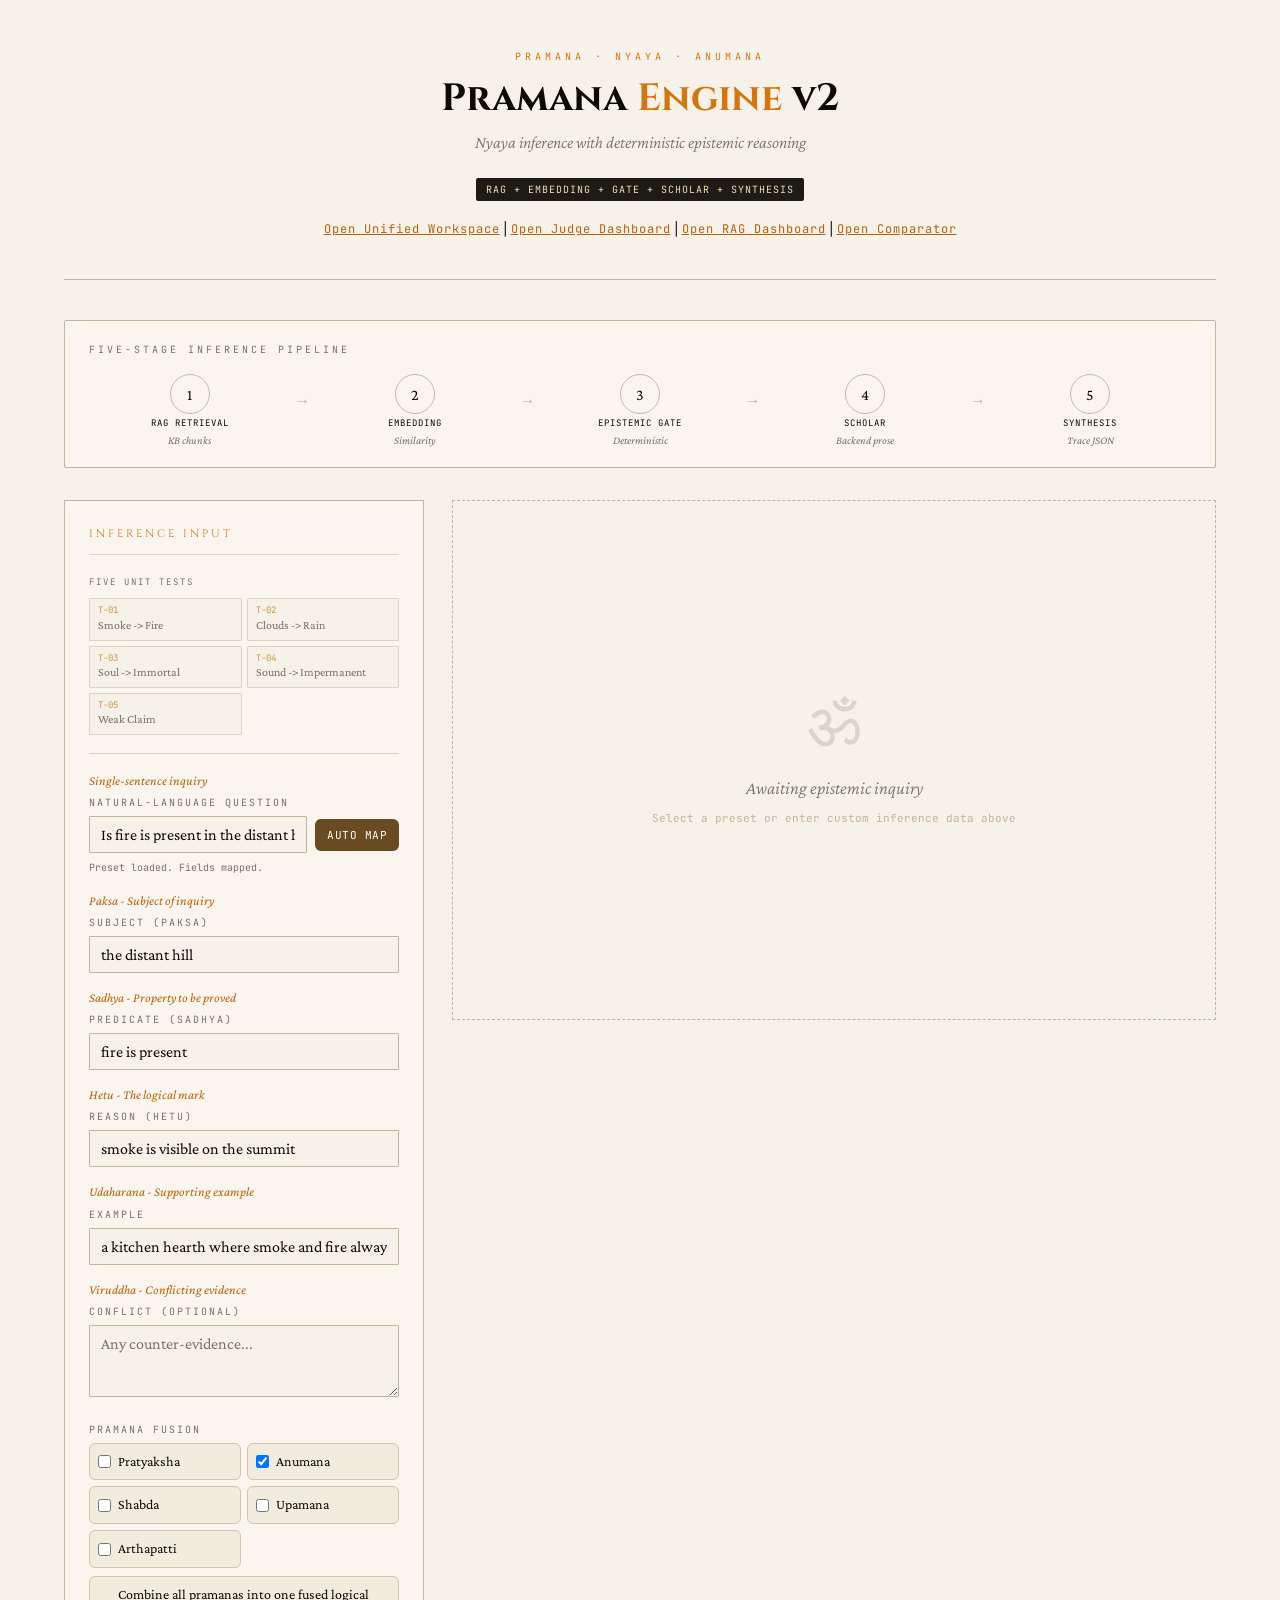
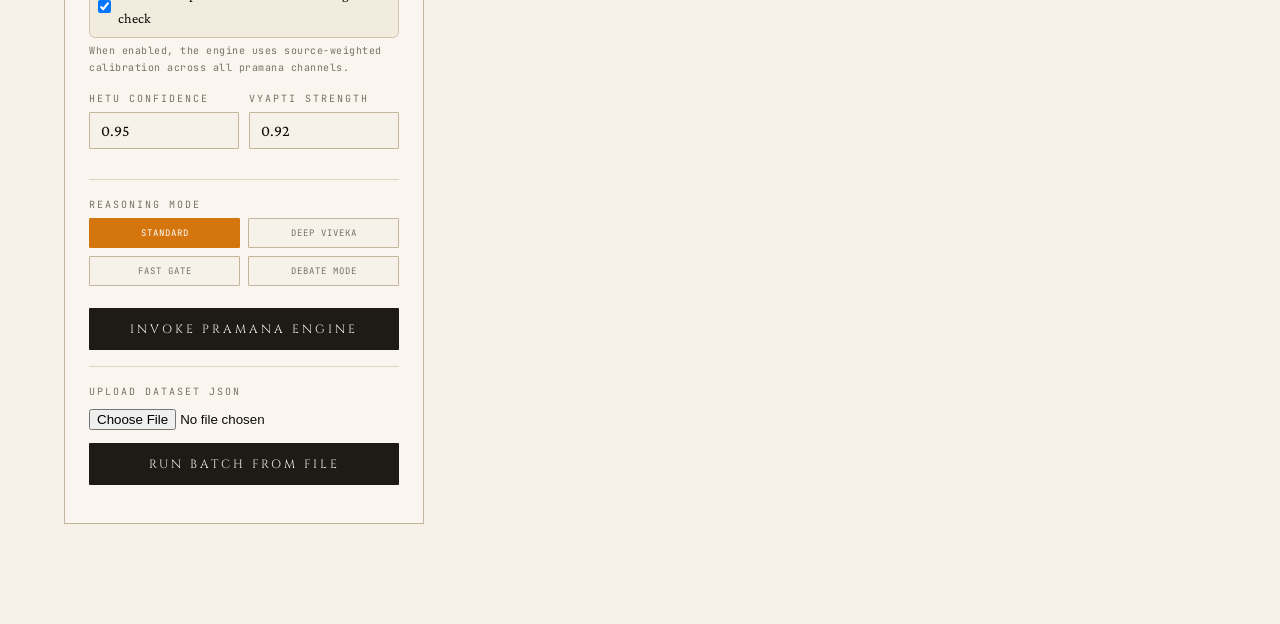
<file: pramana_engine/templates/index.html>
<!DOCTYPE html>
<html lang="en">
<head>
<meta charset="UTF-8">
<meta name="viewport" content="width=device-width, initial-scale=1.0">
<title>Pramana Engine v2 - RAG + Multi-Model Inference</title>
<link rel="preconnect" href="https://fonts.googleapis.com">
<link href="https://fonts.googleapis.com/css2?family=Cinzel:wght@400;600;700&family=Crimson+Pro:ital,wght@0,300;0,400;0,600;1,300;1,400&family=JetBrains+Mono:wght@300;400;500&display=swap" rel="stylesheet">
<style>
:root {
  --ink: #0c0906;
  --parch: #f6f1e9;
  --parch2: #ede7da;
  --saffron: #d4750e;
  --gold: #c8973a;
  --ash: #7a7068;
  --smoke: #1e1a16;
  --border: #c4b49a;
  --border-lt: #ddd4c0;
  --card: #faf6ef;
  --valid: #1a6040;
  --valid-bg: #eaf5ee;
  --unjust: #7a5c0e;
  --unjust-bg: #fdf6e3;
  --susp: #3a2a80;
  --susp-bg: #eeeef8;
  --rej: #8a1a1a;
  --rej-bg: #fdf0f0;
}
*{box-sizing:border-box;margin:0;padding:0}
body{background:var(--parch);color:var(--ink);font-family:'Crimson Pro',Georgia,serif;font-size:17px;line-height:1.7;min-height:100vh}
.wrap{position:relative;z-index:1;max-width:1200px;margin:0 auto;padding:0 24px 100px}
header{text-align:center;padding:48px 0 36px;border-bottom:1px solid var(--border);margin-bottom:40px}
.header-eyebrow{font-family:'JetBrains Mono',monospace;font-size:10px;letter-spacing:4px;color:var(--saffron);text-transform:uppercase;margin-bottom:12px}
h1{font-family:'Cinzel',serif;font-size:38px;font-weight:700;line-height:1.15;margin-bottom:8px}
h1 em{color:var(--saffron);font-style:normal}
.tagline{font-style:italic;color:var(--ash);font-size:17px;font-weight:300;margin-bottom:16px}
.version-badge{display:inline-block;background:var(--smoke);color:#f0e0b8;font-family:'JetBrains Mono',monospace;font-size:10px;padding:3px 10px;border-radius:2px;letter-spacing:1px}
.pipeline-viz{background:var(--card);border:1px solid var(--border);border-radius:2px;padding:20px 24px;margin-bottom:32px;overflow-x:auto}
.pipeline-title{font-family:'JetBrains Mono',monospace;font-size:10px;letter-spacing:3px;color:var(--ash);text-transform:uppercase;margin-bottom:16px}
.pipeline-steps{display:flex;align-items:center;gap:0;min-width:600px}
.pipe-step{display:flex;flex-direction:column;align-items:center;gap:4px;flex:1}
.pipe-icon{width:40px;height:40px;border-radius:50%;display:flex;align-items:center;justify-content:center;font-size:16px;border:1px solid #bbb}
.pipe-label{font-family:'JetBrains Mono',monospace;font-size:9px;letter-spacing:1px;text-transform:uppercase;text-align:center;line-height:1.3}
.pipe-sub{font-size:11px;color:var(--ash);font-style:italic;text-align:center;line-height:1.2}
.pipe-arrow{flex:0 0 24px;color:var(--border);font-size:16px;text-align:center;margin-bottom:20px}
.main-layout{display:grid;grid-template-columns:360px 1fr;gap:28px;align-items:start}
.inp-panel{background:var(--card);border:1px solid var(--border);padding:24px;position:sticky;top:20px}
.section-title{font-family:'Cinzel',serif;font-size:11px;letter-spacing:3px;text-transform:uppercase;color:var(--saffron);margin-bottom:20px;padding-bottom:10px;border-bottom:1px solid var(--border-lt)}
.fg{margin-bottom:14px}
.sk-label{display:block;font-style:italic;color:#b5620b;font-size:13px;margin-bottom:2px}
label.eng-label{display:block;font-family:'JetBrains Mono',monospace;font-size:10px;letter-spacing:2px;text-transform:uppercase;color:var(--ash);margin-bottom:5px}
input[type=text],textarea,select{width:100%;background:var(--parch);border:1px solid var(--border);padding:9px 11px;font-family:'Crimson Pro',serif;font-size:16px;color:var(--ink);outline:none;resize:vertical;border-radius:1px}
textarea{min-height:72px}
.pramana-grid{display:grid;grid-template-columns:1fr 1fr;gap:6px}
.pcheck{display:flex;align-items:center;gap:7px;font-size:14px;background:#f2ecdf;border:1px solid #d5c4aa;padding:6px 8px;border-radius:6px}
.pcheck input{width:auto}
.hint{font-family:'JetBrains Mono',monospace;font-size:10px;color:#7a7068;letter-spacing:.5px;margin-top:4px}
.map-row{display:flex;gap:8px;align-items:center}
.map-row input{flex:1}
.map-btn{width:auto;background:#6a4a20;color:#fff;border:none;padding:9px 12px;border-radius:6px;cursor:pointer;font-family:'JetBrains Mono',monospace;font-size:11px;letter-spacing:.5px}
.map-status{margin-top:6px;font-family:'JetBrains Mono',monospace;font-size:10px;color:#7a7068;min-height:14px}
.answer-panel{margin-top:10px;background:#f2ecdf;border:1px solid #d5c4aa;border-radius:6px;padding:10px 12px;display:none}
.answer-panel.show{display:block}
.answer-head{font-family:'JetBrains Mono',monospace;font-size:10px;letter-spacing:1px;text-transform:uppercase;color:#7a7068;margin-bottom:4px}
.answer-main{font-family:'Cinzel',serif;font-size:16px;color:#3a2a10;margin-bottom:4px}
.answer-meta{font-family:'JetBrains Mono',monospace;font-size:10px;color:#7a7068;line-height:1.4}
.verifier-panel{margin-top:10px;background:#f5efe4;border:1px solid #ccb892;border-radius:6px;padding:10px 12px;display:none}
.verifier-panel.show{display:block}
.verifier-grid{display:grid;grid-template-columns:1fr 1fr;gap:8px}
.verifier-item{background:#fff9ef;border:1px solid #e1cfaa;border-radius:4px;padding:6px 8px}
.verifier-k{font-family:'JetBrains Mono',monospace;font-size:9px;letter-spacing:1px;text-transform:uppercase;color:#7a7068}
.verifier-v{font-family:'Crimson Pro',serif;font-size:14px;color:#2f2416;line-height:1.35}
.verifier-list{margin:4px 0 0 16px;font-size:13px;line-height:1.4;color:#2f2416}
.conf-row{display:grid;grid-template-columns:1fr 1fr;gap:10px}
.mode-row{display:grid;grid-template-columns:1fr 1fr;gap:8px;margin-bottom:14px}
.mode-btn{padding:8px 6px;background:var(--parch);border:1px solid var(--border);font-family:'JetBrains Mono',monospace;font-size:9px;letter-spacing:1px;text-transform:uppercase;color:var(--ash);cursor:pointer;text-align:center;border-radius:1px}
.mode-btn.active{background:var(--saffron);border-color:var(--saffron);color:white}
.presets-wrap{margin-bottom:18px}
.presets-label{font-family:'JetBrains Mono',monospace;font-size:9px;letter-spacing:2px;text-transform:uppercase;color:var(--ash);margin-bottom:8px}
.preset-grid{display:grid;grid-template-columns:1fr 1fr;gap:5px}
.pset{background:var(--parch);border:1px solid var(--border-lt);padding:6px 8px;font-family:'Crimson Pro',serif;font-size:12px;color:var(--ash);cursor:pointer;text-align:left;line-height:1.3;border-radius:1px}
.pset-num{font-family:'JetBrains Mono',monospace;font-size:9px;color:var(--gold);display:block;margin-bottom:1px}
.run-btn{width:100%;background:var(--smoke);color:var(--parch);border:none;padding:13px 20px;font-family:'Cinzel',serif;font-size:12px;letter-spacing:3px;cursor:pointer;margin-top:8px;border-radius:1px}
.divider{height:1px;background:var(--border-lt);margin:16px 0}
.out-empty{display:flex;flex-direction:column;align-items:center;justify-content:center;min-height:520px;border:1px dashed var(--border);padding:60px 40px;text-align:center}
.out-empty .om-sym{font-size:64px;opacity:.12;line-height:1;margin-bottom:16px}
.out-empty p{font-style:italic;font-size:18px;font-weight:300;color:var(--ash)}
.out-empty small{font-family:'JetBrains Mono',monospace;font-size:11px;color:var(--border);margin-top:6px}
.loading-wrap{display:flex;flex-direction:column;align-items:center;justify-content:center;min-height:520px;gap:0}
.chakra-outer{width:56px;height:56px;border:1.5px solid var(--border-lt);border-top-color:var(--saffron);border-radius:50%;animation:spin 1s linear infinite;margin-bottom:24px}
@keyframes spin{to{transform:rotate(360deg)}}
.stage-log{width:100%;max-width:400px;font-family:'JetBrains Mono',monospace;font-size:12px}
.stage-item{display:flex;align-items:center;gap:10px;padding:6px 0;border-bottom:1px solid var(--border-lt);opacity:.4;transition:opacity .3s}
.stage-item.active{opacity:1}
.stage-item.done{opacity:.7}
.stage-dot{width:8px;height:8px;border-radius:50%;flex-shrink:0;background:#c8973a}
.result-card{background:var(--card);border:1px solid var(--border)}
.vbanner{padding:22px 28px;display:flex;align-items:center;justify-content:space-between;flex-wrap:wrap;gap:14px;border-bottom:1px solid var(--border)}
.vbanner.VALID{background:linear-gradient(135deg,var(--valid-bg),var(--card));border-left:4px solid var(--valid)}
.vbanner.UNJUSTIFIED{background:linear-gradient(135deg,var(--unjust-bg),var(--card));border-left:4px solid var(--unjust)}
.vbanner.SUSPENDED{background:linear-gradient(135deg,var(--susp-bg),var(--card));border-left:4px solid var(--susp)}
.vbanner.REJECTED{background:linear-gradient(135deg,var(--rej-bg),var(--card));border-left:4px solid var(--rej)}
.verdict-word{font-family:'Cinzel',serif;font-size:26px;font-weight:700;letter-spacing:2px}
.secs{padding:0 28px 28px}
.sec{border-bottom:1px solid var(--border-lt);padding:20px 0}
.sec:last-child{border-bottom:none}
.sec-head{font-family:'Cinzel',serif;font-size:11px;letter-spacing:2px;text-transform:uppercase;color:var(--saffron);margin-bottom:10px}
.json-out{background:var(--smoke);color:#d4c9a8;padding:18px 22px;font-family:'JetBrains Mono',monospace;font-size:12px;line-height:1.7;overflow-x:auto;border-radius:1px}
.err-state{padding:20px 28px;color:var(--rej);font-style:italic;background:var(--rej-bg);border:1px solid #e8c8c8}
@media(max-width:860px){.main-layout{grid-template-columns:1fr}.inp-panel{position:static}.preset-grid{grid-template-columns:1fr}}
</style>
</head>
<body>
<div class="wrap">
<header>
  <div class="header-eyebrow">pramana · nyaya · anumana</div>
  <h1>Pramana <em>Engine</em> v2</h1>
  <p class="tagline">Nyaya inference with deterministic epistemic reasoning</p>
  <span class="version-badge">RAG + EMBEDDING + GATE + SCHOLAR + SYNTHESIS</span>
  <p style="margin-top:12px">
    <a href="/" style="color:#b5620b;font-family:'JetBrains Mono',monospace;font-size:12px;letter-spacing:1px">Open Unified Workspace</a>
    |
    <a href="/judge" style="color:#b5620b;font-family:'JetBrains Mono',monospace;font-size:12px;letter-spacing:1px">Open Judge Dashboard</a>
    |
    <a href="/dashboard" style="color:#b5620b;font-family:'JetBrains Mono',monospace;font-size:12px;letter-spacing:1px">Open RAG Dashboard</a>
    |
    <a href="/compare" style="color:#b5620b;font-family:'JetBrains Mono',monospace;font-size:12px;letter-spacing:1px">Open Comparator</a>
  </p>
</header>

<div class="pipeline-viz">
  <div class="pipeline-title">Five-Stage Inference Pipeline</div>
  <div class="pipeline-steps">
    <div class="pipe-step"><div class="pipe-icon">1</div><div class="pipe-label">RAG Retrieval</div><div class="pipe-sub">KB chunks</div></div>
    <div class="pipe-arrow">→</div>
    <div class="pipe-step"><div class="pipe-icon">2</div><div class="pipe-label">Embedding</div><div class="pipe-sub">Similarity</div></div>
    <div class="pipe-arrow">→</div>
    <div class="pipe-step"><div class="pipe-icon">3</div><div class="pipe-label">Epistemic Gate</div><div class="pipe-sub">Deterministic</div></div>
    <div class="pipe-arrow">→</div>
    <div class="pipe-step"><div class="pipe-icon">4</div><div class="pipe-label">Scholar</div><div class="pipe-sub">Backend prose</div></div>
    <div class="pipe-arrow">→</div>
    <div class="pipe-step"><div class="pipe-icon">5</div><div class="pipe-label">Synthesis</div><div class="pipe-sub">Trace JSON</div></div>
  </div>
</div>

<div class="main-layout">
  <div class="inp-panel">
    <div class="section-title">Inference Input</div>
    <div class="presets-wrap">
      <div class="presets-label">Five Unit Tests</div>
      <div class="preset-grid" id="presetGrid"></div>
    </div>
    <div class="divider"></div>

    <div class="fg">
      <span class="sk-label">Single-sentence inquiry</span>
      <label class="eng-label">Natural-Language Question</label>
      <div class="map-row">
        <input type="text" id="questionInput" placeholder="e.g., Is there fire on the distant hill?">
        <button class="map-btn" type="button" onclick="autoMapQuestion()">AUTO MAP</button>
      </div>
      <div class="map-status" id="mapStatus">Enter a one-line question, then click AUTO MAP.</div>
      <div class="answer-panel" id="finalAnswerPanel">
        <div class="answer-head">Final Answer</div>
        <div class="answer-main" id="finalAnswerMain">Not solved yet</div>
        <div class="answer-meta" id="finalAnswerMeta">Run AUTO MAP to see mode, confidence, and citations.</div>
      </div>
      <div class="verifier-panel" id="verifierPanel">
        <div class="answer-head">Verifier Panel</div>
        <div class="verifier-grid">
          <div class="verifier-item">
            <div class="verifier-k">Verifier Pass</div>
            <div class="verifier-v" id="verifierPass">n/a</div>
          </div>
          <div class="verifier-item">
            <div class="verifier-k">Belief Revision</div>
            <div class="verifier-v" id="beliefRevision">n/a</div>
          </div>
          <div class="verifier-item">
            <div class="verifier-k">Violated Constraints</div>
            <div class="verifier-v" id="violatedConstraints">n/a</div>
          </div>
          <div class="verifier-item">
            <div class="verifier-k">Revision Reason</div>
            <div class="verifier-v" id="revisionReason">n/a</div>
          </div>
        </div>
        <div class="verifier-item" style="margin-top:8px">
          <div class="verifier-k">Confidence Decomposition</div>
          <div class="verifier-v" id="confidenceDecomp">n/a</div>
        </div>
      </div>
    </div>

    <div class="fg"><span class="sk-label">Paksa - Subject of inquiry</span><label class="eng-label">Subject (paksa)</label><input type="text" id="paksha" placeholder="e.g., the distant hill"></div>
    <div class="fg"><span class="sk-label">Sadhya - Property to be proved</span><label class="eng-label">Predicate (sadhya)</label><input type="text" id="sadhya" placeholder="e.g., fire is present"></div>
    <div class="fg"><span class="sk-label">Hetu - The logical mark</span><label class="eng-label">Reason (hetu)</label><input type="text" id="hetu" placeholder="e.g., smoke is visible"></div>
    <div class="fg"><span class="sk-label">Udaharana - Supporting example</span><label class="eng-label">Example</label><input type="text" id="udaharana" placeholder="e.g., kitchen hearth"></div>
    <div class="fg"><span class="sk-label">Viruddha - Conflicting evidence</span><label class="eng-label">Conflict (optional)</label><textarea id="conflict" placeholder="Any counter-evidence..."></textarea></div>

    <div class="fg">
      <label class="eng-label">Pramana Fusion</label>
      <div class="pramana-grid">
        <label class="pcheck"><input type="checkbox" name="pramanaTypes" value="Pratyaksha">Pratyaksha</label>
        <label class="pcheck"><input type="checkbox" name="pramanaTypes" value="Anumana" checked>Anumana</label>
        <label class="pcheck"><input type="checkbox" name="pramanaTypes" value="Shabda">Shabda</label>
        <label class="pcheck"><input type="checkbox" name="pramanaTypes" value="Upamana">Upamana</label>
        <label class="pcheck"><input type="checkbox" name="pramanaTypes" value="Arthapatti">Arthapatti</label>
      </div>
      <label class="pcheck" style="margin-top:8px"><input type="checkbox" id="combineAllPramanas" checked>Combine all pramanas into one fused logical check</label>
      <div class="hint">When enabled, the engine uses source-weighted calibration across all pramana channels.</div>
    </div>

    <div class="conf-row">
      <div class="fg"><label class="eng-label">Hetu Confidence</label><input type="text" id="hetuConf" placeholder="0.85"></div>
      <div class="fg"><label class="eng-label">Vyapti Strength</label><input type="text" id="vyaptiStr" placeholder="0.90"></div>
    </div>

    <div class="divider"></div>
    <div class="fg">
      <label class="eng-label">Reasoning Mode</label>
      <div class="mode-row">
        <button class="mode-btn active" id="modeStd" onclick="setMode('standard')">Standard</button>
        <button class="mode-btn" id="modeDeep" onclick="setMode('deep')">Deep Viveka</button>
        <button class="mode-btn" id="modeFast" onclick="setMode('fast')">Fast Gate</button>
        <button class="mode-btn" id="modeDebate" onclick="setMode('debate')">Debate Mode</button>
      </div>
    </div>

    <button class="run-btn" id="runBtn" onclick="runInference()">INVOKE PRAMANA ENGINE</button>

    <div class="divider"></div>
    <div class="fg">
      <label class="eng-label">Upload Dataset JSON</label>
      <input type="file" id="uploadFile" accept="application/json">
      <button class="run-btn" style="margin-top:10px" onclick="runUploadBatch()">RUN BATCH FROM FILE</button>
    </div>
  </div>

  <div id="outputPanel">
    <div class="out-empty">
      <div class="om-sym">ॐ</div>
      <p>Awaiting epistemic inquiry</p>
      <small>Select a preset or enter custom inference data above</small>
    </div>
  </div>
</div>
</div>

<script>
const THRESHOLD = 0.65;
let currentMode = 'standard';
let inferenceHistory = [];
let activeHistIdx = -1;

const PRESETS = [
  { label:'Smoke -> Fire', num:'T-01', paksha:'the distant hill', sadhya:'fire is present', hetu:'smoke is visible on the summit', udaharana:'a kitchen hearth where smoke and fire always coexist', conflict:'', pramanaType:'Anumana', hetuConf:0.95, vyaptiStr:0.92 },
  { label:'Clouds -> Rain', num:'T-02', paksha:'the monsoon sky', sadhya:'rain will occur', hetu:'dark cumulonimbus clouds forming with falling pressure', udaharana:'coastal storms', conflict:'weather report shows a blocking high-pressure system', pramanaType:'Anumana', hetuConf:0.78, vyaptiStr:0.70 },
  { label:'Soul -> Immortal', num:'T-03', paksha:'the individual soul', sadhya:'the soul is immortal', hetu:'scriptural testimony asserts it', udaharana:'Gita 2.20', conflict:'materialist claim says consciousness ceases with bodily death', pramanaType:'Shabda', hetuConf:0.55, vyaptiStr:0.50 },
  { label:'Sound -> Impermanent', num:'T-04', paksha:'sound', sadhya:'sound is impermanent', hetu:'sound is produced by effort', udaharana:'all produced pots are impermanent', conflict:'', pramanaType:'Anumana', hetuConf:0.88, vyaptiStr:0.94 },
  { label:'Weak Claim', num:'T-05', paksha:'this manuscript', sadhya:'manuscript dates to 3rd century CE', hetu:'undocumented oral tradition', udaharana:'no reliable comparable case', conflict:'', pramanaType:'Arthapatti', hetuConf:0.28, vyaptiStr:0.30 },
];

function renderPresets() {
  document.getElementById('presetGrid').innerHTML = PRESETS.map((p,i) =>
    `<button class="pset" onclick="loadPreset(${i})"><span class="pset-num">${p.num}</span>${p.label}</button>`
  ).join('');
}

function loadPreset(i) {
  const p = PRESETS[i];
  document.getElementById('questionInput').value = `Is ${p.sadhya} in ${p.paksha}?`;
  ['paksha','sadhya','hetu','udaharana','conflict'].forEach(k => document.getElementById(k).value = p[k]);
  const checks = document.querySelectorAll('input[name="pramanaTypes"]');
  checks.forEach(c => { c.checked = c.value === p.pramanaType; });
  document.getElementById('combineAllPramanas').checked = true;
  document.getElementById('hetuConf').value = p.hetuConf;
  document.getElementById('vyaptiStr').value = p.vyaptiStr;
  document.getElementById('mapStatus').textContent = 'Preset loaded. Fields mapped.';
}

function inferDefaultHetu(sadhyaText) {
  const s = sadhyaText.toLowerCase();
  if (s.includes('fire')) return 'smoke is visible on the summit';
  if (s.includes('rain')) return 'dark cumulonimbus clouds are gathering';
  if (s.includes('immortal') || s.includes('soul')) return 'scriptural testimony and continuity arguments support the claim';
  if (s.includes('impermanent')) return 'the entity is produced and therefore perishable';
  return 'a reliable inferential sign is observed';
}

function inferDefaultUdaharana(sadhyaText) {
  const s = sadhyaText.toLowerCase();
  if (s.includes('fire')) return 'a kitchen hearth where smoke and fire co-occur';
  if (s.includes('rain')) return 'monsoon coastal fronts where these cloud patterns precede rainfall';
  if (s.includes('immortal') || s.includes('soul')) return 'scriptural discourse on the continuity of self';
  if (s.includes('impermanent')) return 'a clay pot that is produced and eventually destroyed';
  return 'a familiar case where the same sign tracks the same property';
}

function setPramanaSelection(values, combineAll) {
  const checks = document.querySelectorAll('input[name="pramanaTypes"]');
  const set = new Set(values || []);
  checks.forEach(c => { c.checked = set.has(c.value); });
  document.getElementById('combineAllPramanas').checked = !!combineAll;
}

function setFinalAnswer(answerLine, metaLine) {
  const panel = document.getElementById('finalAnswerPanel');
  document.getElementById('finalAnswerMain').textContent = answerLine || 'Not solved yet';
  document.getElementById('finalAnswerMeta').textContent = metaLine || 'Run AUTO MAP to see mode, confidence, and citations.';
  if (answerLine) {
    panel.classList.add('show');
  } else {
    panel.classList.remove('show');
  }
}

function setVerifierPanel(verifier) {
  const panel = document.getElementById('verifierPanel');
  if (!verifier) {
    panel.classList.remove('show');
    document.getElementById('verifierPass').textContent = 'n/a';
    document.getElementById('beliefRevision').textContent = 'n/a';
    document.getElementById('violatedConstraints').textContent = 'n/a';
    document.getElementById('revisionReason').textContent = 'n/a';
    document.getElementById('confidenceDecomp').textContent = 'n/a';
    return;
  }

  panel.classList.add('show');
  document.getElementById('verifierPass').textContent = verifier.verifier_pass ? 'PASS' : 'FAIL';
  const revision = verifier.belief_revision || {};
  document.getElementById('beliefRevision').textContent = revision.applied ? `${revision.preliminary_status || 'n/a'} -> ${revision.final_status || 'n/a'}` : (revision.final_status || 'none');
  const violated = verifier.violated_constraints || [];
  document.getElementById('violatedConstraints').innerHTML = violated.length ? `<ul class="verifier-list">${violated.map(v => `<li>${v}</li>`).join('')}</ul>` : 'none';
  document.getElementById('revisionReason').textContent = revision.reason || 'none';

  const decomp = verifier.confidence_decomposition || {};
  document.getElementById('confidenceDecomp').innerHTML = `
    retrieval=${decomp.retrieval_support ?? 'n/a'} | consistency=${decomp.rule_consistency ?? 'n/a'} | 
    penalty=${decomp.contradiction_penalty ?? 'n/a'} | authority=${decomp.source_authority ?? 'n/a'} | 
    final=${decomp.final_confidence ?? 'n/a'}`;
}

function parseMcq(question) {
  const optionRegex = /([A-D])\.\s*([^A-D]+?)(?=(?:\s+[A-D]\.|$))/gi;
  const options = [];
  let match;
  while ((match = optionRegex.exec(question)) !== null) {
    options.push({key: match[1].toUpperCase(), value: match[2].trim()});
  }
  if (!options.length) return null;

  const stem = question.split(/\bA\./i)[0].trim();
  const normalizedStem = stem.toLowerCase();
  let answerKey = null;
  let answerValue = null;

  if (normalizedStem.includes('sense-object contact') && normalizedStem.includes('necessary')) {
    const found = options.find(o => o.value.toLowerCase().includes('pratyak'));
    if (found) {
      answerKey = found.key;
      answerValue = found.value;
    }
  }

  return {
    stem,
    options,
    answerKey,
    answerValue,
  };
}

async function autoMapQuestion() {
  const raw = document.getElementById('questionInput').value.trim();
  const status = document.getElementById('mapStatus');
  if (!raw) {
    status.textContent = 'Please type a question first.';
    return;
  }

  try {
    const resp = await fetch('/api/question-solve', {
      method: 'POST',
      headers: {'Content-Type': 'application/json'},
      body: JSON.stringify({question: raw}),
    });
    const data = await resp.json();
    if (!resp.ok) {
      throw new Error(data.error || 'Question solver failed');
    }

    const mapping = data.mapping;
    const q = data.question_result;
    document.getElementById('paksha').value = mapping.paksha;
    document.getElementById('sadhya').value = mapping.sadhya;
    document.getElementById('hetu').value = mapping.hetu;
    document.getElementById('udaharana').value = mapping.udaharana;
    setPramanaSelection(mapping.pramanaTypes || ['Anumana'], !!mapping.combineAllPramanas);

    const citations = (mapping.citations || []).join(', ');
    const answerKey = q.answer_key ? `${q.answer_key}. ` : '';
    status.textContent = `Solved (${q.mode}): ${answerKey}${q.answer_text} | confidence=${q.confidence} | citations=${citations || 'n/a'}`;
    setFinalAnswer(
      `${answerKey}${q.answer_text}`,
      `mode=${q.mode} | confidence=${q.confidence} | citations=${citations || 'n/a'}`
    );
    setVerifierPanel(q.verifier || null);
    return;
  } catch (err) {
    status.textContent = `Question solver fallback: ${err.message}`;
    setFinalAnswer('', 'Run AUTO MAP to see mode, confidence, and citations.');
    setVerifierPanel(null);
  }

  const cleaned = raw.replace(/[?]+$/g, '').trim();

  const mcq = parseMcq(cleaned);
  if (mcq) {
    const inferredAnswer = mcq.answerValue || 'the best-supported option';
    const inferredKey = mcq.answerKey || '?';
    document.getElementById('paksha').value = 'means of knowledge requiring sense-object contact';
    document.getElementById('sadhya').value = `${inferredAnswer} is the correct option`;
    document.getElementById('hetu').value = 'only direct perception arises from immediate sense-object contact';
    document.getElementById('udaharana').value = 'seeing a pot by eye-object contact is pratyaksha, not inference or testimony';
    setPramanaSelection(['Pratyaksha', 'Anumana'], false);
    status.textContent = `MCQ fallback mapped. Predicted answer: ${inferredKey}. ${inferredAnswer}.`;
    setFinalAnswer(`${inferredKey}. ${inferredAnswer}`, 'mode=mcq-fallback | confidence=n/a | citations=n/a');
    setVerifierPanel(null);
    return;
  }

  let paksha = '';
  let sadhya = '';

  const patternThere = cleaned.match(/^is there\s+(.+?)\s+(?:in|on|at)\s+(.+)$/i);
  const patternIs = cleaned.match(/^is\s+(.+?)\s+(.+)$/i);
  const patternDoes = cleaned.match(/^does\s+(.+?)\s+have\s+(.+)$/i);

  if (patternThere) {
    sadhya = `${patternThere[1].trim()} is present`;
    paksha = patternThere[2].trim();
  } else if (patternDoes) {
    paksha = patternDoes[1].trim();
    sadhya = `${patternDoes[2].trim()} is present`;
  } else if (patternIs) {
    paksha = patternIs[1].trim();
    sadhya = patternIs[2].trim();
  } else {
    paksha = 'the stated subject';
    sadhya = cleaned;
  }

  document.getElementById('paksha').value = paksha;
  document.getElementById('sadhya').value = sadhya;
  document.getElementById('hetu').value = inferDefaultHetu(sadhya);
  document.getElementById('udaharana').value = inferDefaultUdaharana(sadhya);
  setPramanaSelection(['Anumana'], false);
  status.textContent = 'Fallback mapped question into Paksa, Sadhya, Hetu, and Udaharana.';
  setFinalAnswer('Heuristic mapping only', 'mode=fallback | confidence=n/a | citations=n/a');
  setVerifierPanel(null);
}

function setMode(m) {
  currentMode = m;
  ['Std','Deep','Fast','Debate'].forEach(x => document.getElementById('mode'+x).classList.remove('active'));
  const map = {standard:'Std',deep:'Deep',fast:'Fast',debate:'Debate'};
  document.getElementById('mode'+map[m]).classList.add('active');
}

function showLoading() {
  document.getElementById('outputPanel').innerHTML = `
    <div class="loading-wrap">
      <div class="chakra-outer"></div>
      <div class="stage-log">
        <div class="stage-item active"><div class="stage-dot"></div><span class="stage-name">Stage 1 - Input validation</span></div>
        <div class="stage-item active"><div class="stage-dot"></div><span class="stage-name">Stage 2 - Backend inference</span></div>
        <div class="stage-item active"><div class="stage-dot"></div><span class="stage-name">Stage 3 - Epistemic classification</span></div>
        <div class="stage-item active"><div class="stage-dot"></div><span class="stage-name">Stage 4 - Explanatory sections</span></div>
        <div class="stage-item active"><div class="stage-dot"></div><span class="stage-name">Stage 5 - Trace synthesis</span></div>
      </div>
    </div>`;
}

function prose(t) {
  if (!t) return '<p><em>Section not available.</em></p>';
  return t.split('\n').filter(l => l.trim()).map(l => `<p>${l.trim()}</p>`).join('');
}

function renderResult(inf) {
  const verdict = inf.gate.verdict;
  const score = inf.gate.score;
  const jsonSummary = JSON.stringify(inf.jsonSummary, null, 2);
  const selectedPramanas = (inf.selectedPramanas || []).join(', ');
  return `
    <div class="result-card">
      <div class="vbanner ${verdict}">
        <div><div class="verdict-word ${verdict}">${verdict}</div></div>
        <div>Epistemic score: ${score.toFixed(3)} | Calibrated: ${inf.gate.calibrated_score} | Threshold: ${THRESHOLD}<br><small>Pramana fusion: ${selectedPramanas || 'n/a'}</small></div>
      </div>
      <div class="secs">
        <div class="sec"><div class="sec-head">I. Pratijna</div><div class="sec-body">${prose(inf.sections.I)}</div></div>
        <div class="sec"><div class="sec-head">II. Hetu</div><div class="sec-body">${prose(inf.sections.II)}</div></div>
        <div class="sec"><div class="sec-head">III. Udaharana</div><div class="sec-body">${prose(inf.sections.III)}</div></div>
        <div class="sec"><div class="sec-head">IV. Upanaya</div><div class="sec-body">${prose(inf.sections.IV)}</div></div>
        <div class="sec"><div class="sec-head">V. Nigamana</div><div class="sec-body">${prose(inf.sections.V)}</div></div>
        <div class="sec"><div class="sec-head">VI. Gate Analysis</div><div class="sec-body">${prose(inf.sections.VI)}</div></div>
        <div class="sec"><div class="sec-head">VII. Viveka</div><div class="sec-body">${prose(inf.sections.VII)}</div></div>
        <div class="sec"><div class="sec-head">VIII. Citations</div><div class="sec-body">${prose(inf.sections.VIII)}</div></div>
        <div class="sec"><div class="sec-head">Machine-Readable Trace</div><div class="json-out">${jsonSummary.replace(/</g,'&lt;')}</div></div>
      </div>
    </div>
  `;
}

function renderBatchResult(report) {
  const counts = report.status_counts || {};
  const rows = (report.rows || []).slice(0, 30).map(r => {
    if (!r.ok) {
      return `<tr><td>${r.index}</td><td>error</td><td>${(r.error || '').replace(/</g, '&lt;')}</td></tr>`;
    }
    return `<tr><td>${r.index}</td><td>${r.result.status}</td><td>${(r.result.message || '').replace(/</g, '&lt;')}</td></tr>`;
  }).join('');

  return `
    <div class="result-card">
      <div class="vbanner VALID">
        <div><div class="verdict-word VALID">BATCH REPORT</div></div>
        <div>Total: ${report.total} | valid: ${counts.valid || 0} | unjustified: ${counts.unjustified || 0} | suspended: ${counts.suspended || 0} | invalid: ${counts.invalid || 0} | error: ${counts.error || 0}</div>
      </div>
      <div class="secs">
        <div class="sec">
          <div class="sec-head">Batch Rows (first 30)</div>
          <div class="sec-body">
            <table style="width:100%;border-collapse:collapse;font-size:14px">
              <thead><tr><th style="text-align:left;border-bottom:1px solid #ddd;padding:6px">Index</th><th style="text-align:left;border-bottom:1px solid #ddd;padding:6px">Status</th><th style="text-align:left;border-bottom:1px solid #ddd;padding:6px">Message</th></tr></thead>
              <tbody>${rows}</tbody>
            </table>
          </div>
        </div>
      </div>
    </div>
  `;
}

async function runInference() {
  const selectedPramanas = Array.from(document.querySelectorAll('input[name="pramanaTypes"]:checked')).map(el => el.value);
  const payload = {
    paksha: document.getElementById('paksha').value.trim(),
    sadhya: document.getElementById('sadhya').value.trim(),
    hetu: document.getElementById('hetu').value.trim(),
    udaharana: document.getElementById('udaharana').value.trim(),
    conflict: document.getElementById('conflict').value.trim(),
    pramanaType: selectedPramanas[0] || 'Anumana',
    pramanaTypes: selectedPramanas,
    combineAllPramanas: document.getElementById('combineAllPramanas').checked,
    hetuConf: parseFloat(document.getElementById('hetuConf').value) || 0.7,
    vyaptiStr: parseFloat(document.getElementById('vyaptiStr').value) || 0.7,
    mode: currentMode,
  };

  if (!payload.paksha || !payload.sadhya || !payload.hetu) {
    document.getElementById('outputPanel').innerHTML = `<div class="err-state">Please fill Paksa, Sadhya, and Hetu.</div>`;
    return;
  }

  showLoading();
  const btn = document.getElementById('runBtn');
  btn.disabled = true;
  try {
    const resp = await fetch('/api/infer', {
      method: 'POST',
      headers: {'Content-Type': 'application/json'},
      body: JSON.stringify(payload),
    });
    const data = await resp.json();
    if (!resp.ok) throw new Error(data.error || 'Inference failed');

    inferenceHistory.unshift(data);
    activeHistIdx = 0;
    document.getElementById('outputPanel').innerHTML = renderResult(data);
  } catch (err) {
    document.getElementById('outputPanel').innerHTML = `<div class="err-state"><strong>Engine error:</strong> ${err.message}</div>`;
  } finally {
    btn.disabled = false;
  }
}

async function runUploadBatch() {
  const fileInput = document.getElementById('uploadFile');
  if (!fileInput.files || fileInput.files.length === 0) {
    document.getElementById('outputPanel').innerHTML = `<div class="err-state">Please choose a JSON file first.</div>`;
    return;
  }

  showLoading();
  const formData = new FormData();
  formData.append('file', fileInput.files[0]);

  try {
    const resp = await fetch('/api/infer-upload', { method: 'POST', body: formData });
    const data = await resp.json();
    if (!resp.ok) throw new Error(data.error || 'Batch upload failed');
    document.getElementById('outputPanel').innerHTML = renderBatchResult(data);
  } catch (err) {
    document.getElementById('outputPanel').innerHTML = `<div class="err-state"><strong>Batch error:</strong> ${err.message}</div>`;
  }
}

renderPresets();
loadPreset(0);
</script>
</body>
</html>
</file>
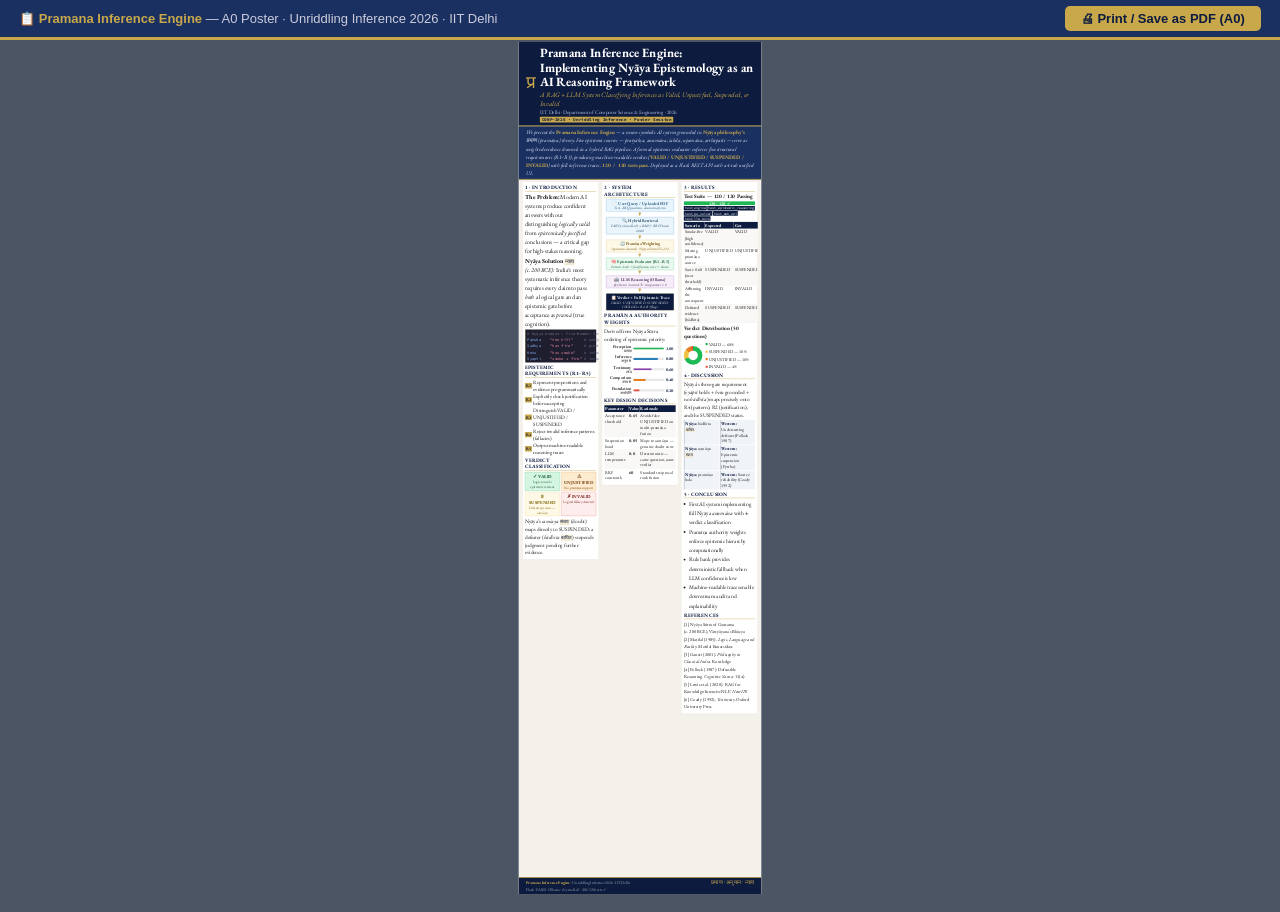
<file: poster/poster.html>
<!DOCTYPE html>
<html lang="en">
<head>
<meta charset="UTF-8">
<title>Pramana Inference Engine — A0 Poster</title>
<link rel="preconnect" href="https://fonts.googleapis.com">
<link href="https://fonts.googleapis.com/css2?family=EB+Garamond:ital,wght@0,400;0,600;0,700;1,400&family=Noto+Sans+Devanagari:wght@400;700&family=Source+Code+Pro:wght@400;600&display=swap" rel="stylesheet">
<style>
/* ═══ TOKENS ═══ */
:root {
  --valid:       #1db954;
  --unjustified: #e67e22;
  --suspended:   #f0c040;
  --invalid:     #e74c3c;
  --navy:        #0d1b3e;
  --navy-mid:    #1a3060;
  --gold:        #c9a84c;
  --light:       #f4f1eb;
  --white:       #ffffff;
  --text:        #1a1a1a;
  --muted:       #555;
  --border:      #d0ccc4;
}
*, *::before, *::after { box-sizing: border-box; margin: 0; padding: 0; }

/* ═══ SCREEN CHROME ═══ */
body {
  background: #4b5563;
  padding-top: 42px;
  display: flex;
  justify-content: center;
  align-items: flex-start;
  min-height: 100vh;
  font-family: 'EB Garamond', Georgia, serif;
}
.print-bar {
  position: fixed; top: 0; left: 0; right: 0; z-index: 100;
  background: var(--navy-mid);
  display: flex; align-items: center; justify-content: space-between;
  padding: 0.4rem 1.2rem;
  font-family: sans-serif; font-size: 13px; color: #ccd;
  border-bottom: 3px solid var(--gold);
}
.print-bar strong { color: var(--gold); }
.btn-print {
  background: var(--gold); color: var(--navy);
  border: none; border-radius: 5px;
  padding: 0.3rem 1rem; font-size: 13px; font-weight: 700;
  cursor: pointer; font-family: inherit; transition: opacity .15s;
}
.btn-print:hover { opacity: .85; }

/* ═══ POSTER — exact A0 ═══ */
.poster-root {
  width: 84.1cm;
  height: 118.9cm;
  overflow: hidden;
  background: var(--light);
  display: flex;
  flex-direction: column;
  color: var(--text);
  transform-origin: top center;
  /* JS sets transform: scale() for screen */
}

/* ─── HEADER ─── */
.hdr {
  background: var(--navy);
  color: var(--white);
  padding: 0.5cm 1cm 0.4cm;
  border-bottom: 0.18cm solid var(--gold);
  display: flex;
  align-items: center;
  gap: 0.6cm;
  flex-shrink: 0;
}
.hdr-logo {
  font-family: 'Noto Sans Devanagari', serif;
  font-size: 68pt;
  color: var(--gold);
  line-height: 1;
  flex-shrink: 0;
}
h1 {
  font-size: 50pt;
  font-weight: 700;
  line-height: 1.15;
  color: var(--white);
  margin-bottom: 0.15cm;
}
.subtitle {
  font-size: 27pt;
  font-style: italic;
  color: var(--gold);
  margin-bottom: 0.12cm;
}
.authors { font-size: 21pt; color: #b8c8f0; }
.conf-badge {
  display: inline-block;
  margin-top: 0.12cm;
  background: var(--gold); color: var(--navy);
  font-size: 17pt; font-weight: 700;
  padding: 0.04cm 0.22cm; border-radius: 0.07cm;
  font-family: 'Source Code Pro', monospace;
}

/* ─── ABSTRACT ─── */
.abstract {
  background: var(--navy-mid);
  color: #dde4f5;
  padding: 0.28cm 1cm;
  font-size: 21pt;
  font-style: italic;
  line-height: 1.5;
  border-bottom: 0.12cm solid var(--gold);
  flex-shrink: 0;
}
.abstract strong { color: var(--gold); font-style: normal; }

/* ─── GRID ─── */
.grid {
  display: grid;
  grid-template-columns: repeat(3, 1fr);
  gap: 0.38cm;
  padding: 0.3cm 0.5cm;
  flex: 1;
  min-height: 0;
  overflow: hidden;
}
.col {
  display: flex;
  flex-direction: column;
  gap: 0.26cm;
  min-height: 0;
  overflow: hidden;
}
.card {
  background: var(--white);
  border-radius: 0.1cm;
  border: 0.035cm solid var(--border);
  padding: 0.28cm 0.35cm;
  flex-shrink: 0;
}

/* ─── SECTION TITLE ─── */
.sec {
  font-size: 20pt;
  font-weight: 700;
  color: var(--navy);
  border-bottom: 0.06cm solid var(--gold);
  padding-bottom: 0.06cm;
  margin-bottom: 0.18cm;
  text-transform: uppercase;
  letter-spacing: .05em;
}

/* ─── TEXT ─── */
p   { font-size: 24pt; line-height: 1.48; margin-bottom: 0.14cm; }
.sm { font-size: 21pt; line-height: 1.45; margin-bottom: 0.12cm; }
.xs { font-size: 18pt; line-height: 1.45; }
ul  { padding-left: 0.7cm; font-size: 22pt; line-height: 1.65; }
ul li { margin-bottom: 0.04cm; }

/* ─── STATUS PILLS ─── */
.status-row { display: grid; grid-template-columns: 1fr 1fr; gap: 0.18cm; margin-bottom: 0.18cm; }
.pill {
  border-radius: 0.08cm;
  padding: 0.13cm 0.18cm;
  text-align: center;
  font-weight: 700;
  font-size: 18pt;
}
.p-valid       { background:#d5f5e3; border:0.045cm solid var(--valid);       color:#145a32; }
.p-unjustified { background:#fdebd0; border:0.045cm solid var(--unjustified); color:#784212; }
.p-suspended   { background:#fef9e7; border:0.045cm solid var(--suspended);   color:#7d6608; }
.p-invalid     { background:#fdedec; border:0.045cm solid var(--invalid);     color:#7b241c; }
.pill-desc { font-size: 14pt; font-weight: 400; margin-top: 0.03cm; }

/* ─── REQ GRID ─── */
.req-grid {
  display: grid;
  grid-template-columns: auto 1fr;
  gap: 0.1cm 0.22cm;
  align-items: center;
  margin-bottom: 0.18cm;
}
.rbadge {
  background: var(--gold); color: var(--navy);
  font-weight: 700; font-size: 16pt;
  border-radius: 0.06cm; padding: 0.02cm 0.13cm;
  text-align: center; white-space: nowrap;
}
.rtext { font-size: 20pt; line-height: 1.32; }

/* ─── CODE ─── */
.code {
  background: #1e1e2e; color: #cdd6f4;
  font-family: 'Source Code Pro', monospace;
  font-size: 15pt;
  border-radius: 0.08cm;
  padding: 0.18cm 0.25cm;
  margin-bottom: 0.18cm;
  white-space: pre;
  line-height: 1.6;
  border-left: 0.1cm solid var(--gold);
}
.kw  { color: #89b4fa; }
.val { color: #f38ba8; }
.cmt { color: #6c7086; }

/* ─── ARCH ─── */
.arch { display: flex; flex-direction: column; align-items: center; }
.abox {
  width: 95%;
  padding: 0.13cm 0.22cm;
  border-radius: 0.08cm;
  text-align: center;
  font-size: 17pt;
  font-weight: 600;
  line-height: 1.3;
}
.asub   { font-size: 14pt; font-weight: 400; font-style: italic; }
.aarrow { font-size: 20pt; color: var(--gold); line-height: 1; margin: 0.03cm 0; }
.box-input    { background:#e8f4fd; border:0.04cm solid #3498db; color:#1a5276; }
.box-retrieval{ background:#eaf4fb; border:0.04cm solid #2980b9; color:#154360; }
.box-pramana  { background:#fef9e7; border:0.04cm solid var(--gold); color:#6e4c00; }
.box-epistemic{ background:#eafaf1; border:0.04cm solid #27ae60; color:#145a32; }
.box-llm      { background:#f5eef8; border:0.04cm solid #8e44ad; color:#4a235a; }
.box-verdict  { background:var(--navy); border:0.04cm solid var(--gold); color:var(--white); }

/* ─── PRAMĀṆA BARS ─── */
.pbar-row { display: flex; align-items: center; gap: 0.25cm; margin-bottom: 0.15cm; }
.pbar-label { width: 3.8cm; font-size: 17pt; font-weight: 600; text-align: right; flex-shrink: 0; line-height: 1.2; }
.pbar-sa { font-family: 'Noto Sans Devanagari', serif; font-size: 14pt; color: var(--muted); display: block; }
.pbar-track { flex: 1; background: #e8e8e8; border-radius: 0.06cm; height: 0.3cm; overflow: hidden; }
.pbar-fill  { height: 100%; border-radius: 0.06cm; }
.pbar-val   { width: 1.4cm; font-size: 17pt; font-weight: 700; color: var(--navy); }

/* ─── TABLE ─── */
table { width: 100%; border-collapse: collapse; margin-bottom: 0.18cm; }
th { background: var(--navy); color: var(--white); padding: 0.08cm 0.12cm; font-size: 17pt; text-align: left; }
td { padding: 0.06cm 0.12cm; border-bottom: 0.018cm solid #e8e8e8; font-size: 17pt; line-height: 1.38; vertical-align: top; }
tr:nth-child(even) td { background: #f9f8f6; }
.tick  { color: var(--valid);   font-weight: 700; }
.cross { color: var(--invalid); font-weight: 700; }

/* ─── TEST BAR ─── */
.test-bar { background: #e0e0e0; border-radius: 0.08cm; overflow: hidden; height: 0.55cm; margin: 0.12cm 0; }
.test-fill { height: 100%; background: var(--valid); border-radius: 0.08cm; display: flex; align-items: center; justify-content: center; font-weight: 700; font-size: 17pt; color: white; }

/* ─── TAGS ─── */
.tag-row { display: flex; flex-wrap: wrap; gap: 0.08cm; margin-bottom: 0.16cm; }
.tag { background: var(--navy); color: var(--white); font-size: 13pt; border-radius: 0.06cm; padding: 0.025cm 0.15cm; font-family: 'Source Code Pro', monospace; }

/* ─── DONUT ─── */
.donut-wrap { display: flex; align-items: center; gap: 0.45cm; margin-bottom: 0.18cm; }
.donut {
  width: 2.6cm; height: 2.6cm;
  border-radius: 50%;
  background: conic-gradient(
    var(--valid)       0%  68%,
    var(--suspended)   68% 86%,
    var(--unjustified) 86% 96%,
    var(--invalid)     96% 100%
  );
  flex-shrink: 0;
  position: relative;
}
.donut::after { content:''; position:absolute; inset:25%; border-radius:50%; background:var(--white); }
.donut-legend { font-size: 17pt; line-height: 1.75; }
.dl { display: flex; align-items: center; gap: 0.12cm; }
.dlc { width: 0.3cm; height: 0.3cm; border-radius: 0.04cm; flex-shrink: 0; }

/* ─── COMPARE ─── */
.cmp-row { display: flex; gap: 0.12cm; margin-bottom: 0.1cm; }
.cmp-cell { flex:1; font-size: 17pt; background: #f0f4f8; border-left: 0.08cm solid var(--navy); padding: 0.07cm 0.12cm; border-radius: 0 0.06cm 0.06cm 0; line-height: 1.38; }
.cmp-cell b { color: var(--navy); }

/* ─── INLINE HELPERS ─── */
.sa { font-family: 'Noto Sans Devanagari', serif; font-size: .85em; color: var(--navy); background: #f0e8d0; border-radius: 0.04cm; padding: 0 0.07cm; }

/* ─── FOOTER ─── */
.footer {
  background: var(--navy);
  color: #9aabb5;
  font-size: 16pt;
  padding: 0.22cm 1cm;
  display: flex;
  flex-wrap: wrap;
  justify-content: space-between;
  align-items: center;
  gap: 0.15cm;
  border-top: 0.12cm solid var(--gold);
  flex-shrink: 0;
}
.footer strong { color: var(--gold); }
.footer-sa { font-family: 'Noto Sans Devanagari', serif; font-size: 21pt; color: var(--gold); }

/* ═══ PRINT ═══ */
@media print {
  body { background: none; padding: 0; display: block; }
  .print-bar { display: none; }
  @page { size: A0 portrait; margin: 0; }
  .poster-root { transform: none !important; }
}
</style>
</head>
<body>

<div class="print-bar">
  <span>&#128203; <strong>Pramana Inference Engine</strong> &mdash; A0 Poster &middot; Unriddling Inference 2026 &middot; IIT Delhi</span>
  <button class="btn-print" onclick="window.print()">&#128424; Print / Save as PDF (A0)</button>
</div>

<div class="poster-root" id="poster">

  <!-- ══ HEADER ══ -->
  <div class="hdr">
    <div class="hdr-logo">&#x092A;&#x094D;&#x0930;</div>
    <div>
      <h1>Pramana Inference Engine: Implementing Ny&#257;ya Epistemology as an AI Reasoning Framework</h1>
      <div class="subtitle">A RAG + LLM System Classifying Inferences as Valid, Unjustified, Suspended, or Invalid</div>
      <div class="authors">IIT Delhi &middot; Department of Computer Science &amp; Engineering &middot; 2026</div>
      <div class="conf-badge">CONF-2026 &middot; Unriddling Inference &middot; Poster Session</div>
    </div>
  </div>

  <!-- ══ ABSTRACT ══ -->
  <div class="abstract">
    We present the <strong>Pramana Inference Engine</strong> &mdash; a neuro-symbolic AI system grounded in
    <strong>Ny&#257;ya philosophy&rsquo;s</strong>
    <span style="font-family:'Noto Sans Devanagari',serif;">&#x092A;&#x094D;&#x0930;&#x092E;&#x093E;&#x0923;</span>
    <em>(pram&#257;&#7751;a)</em> theory. Five epistemic sources &mdash;
    <em>praty&#x101;k&#7779;a, anum&#257;na, &#347;abda, upam&#257;na, arth&#257;patti</em> &mdash; serve as weighted evidence
    channels in a hybrid RAG pipeline. A formal epistemic evaluator enforces five structural requirements (R1&ndash;R5),
    producing machine-readable verdicts (<strong>VALID / UNJUSTIFIED / SUSPENDED / INVALID</strong>)
    with full inference traces. <strong>120&thinsp;/&thinsp;120 tests pass</strong>. Deployed as a Flask REST API with a 4-tab unified UI.
  </div>

  <!-- ══ 3-COLUMN GRID ══ -->
  <div class="grid">

    <!-- ─── COL 1: INTRODUCTION ─── -->
    <div class="col">
      <div class="card">
        <div class="sec">1 &middot; Introduction</div>

        <p><strong>The Problem:</strong> Modern AI systems produce confident answers without distinguishing
        <em>logically valid</em> from <em>epistemically justified</em> conclusions &mdash; a critical gap for high-stakes reasoning.</p>

        <p><strong>Ny&#257;ya Solution</strong> <span class="sa">&#x0928;&#x094D;&#x092F;&#x093E;&#x092F;</span>
        <em>(c.&nbsp;200&nbsp;BCE):</em>
        India&rsquo;s most systematic inference theory requires every claim to pass <em>both</em> a logical gate
        and an epistemic gate before acceptance as <em>pram&#257;</em> (true cognition).</p>

        <div class="code"><span class="cmt"># Ny&#257;ya Aum&#257;na &mdash; Five-Member Inference</span>
<span class="kw">Paksha</span>    <span class="val">"the hill"</span>     <span class="cmt"># subject</span>
<span class="kw">Sadhya</span>    <span class="val">"has fire"</span>     <span class="cmt"># predicate to prove</span>
<span class="kw">Hetu</span>      <span class="val">"has smoke"</span>    <span class="cmt"># inferential mark</span>
<span class="kw">Vyapti</span>    <span class="val">"smoke &#8594; fire"</span> <span class="cmt"># invariable relation</span></div>

        <div class="sec">Epistemic Requirements (R1&ndash;R5)</div>
        <div class="req-grid">
          <span class="rbadge">R1</span><span class="rtext">Represent propositions and evidence programmatically</span>
          <span class="rbadge">R2</span><span class="rtext">Explicitly check justification before accepting</span>
          <span class="rbadge">R3</span><span class="rtext">Distinguish VALID / UNJUSTIFIED / SUSPENDED</span>
          <span class="rbadge">R4</span><span class="rtext">Reject invalid inference patterns (fallacies)</span>
          <span class="rbadge">R5</span><span class="rtext">Output machine-readable reasoning traces</span>
        </div>

        <div class="sec">Verdict Classification</div>
        <div class="status-row">
          <div class="pill p-valid">&#10003; VALID<div class="pill-desc">Logic sound + epistemic warrant</div></div>
          <div class="pill p-unjustified">&#9888; UNJUSTIFIED<div class="pill-desc">No pram&#257;&#7751;a support</div></div>
          <div class="pill p-suspended">&#9208; SUSPENDED<div class="pill-desc">Defeater present &mdash; <em>sa&#7747;&#347;aya</em></div></div>
          <div class="pill p-invalid">&#10007; INVALID<div class="pill-desc">Logical fallacy detected</div></div>
        </div>

        <p class="sm">Ny&#257;ya&rsquo;s <em>sa&#7747;&#347;aya</em>
        <span class="sa">&#x0938;&#x0902;&#x0936;&#x092F;</span> (doubt) maps directly to SUSPENDED:
        a defeater (<em>b&#257;dhita</em>
        <span class="sa">&#x092C;&#x093E;&#x0927;&#x093F;&#x0924;</span>) suspends judgment pending further evidence.</p>
      </div>
    </div>

    <!-- ─── COL 2: METHODS ─── -->
    <div class="col">
      <div class="card">
        <div class="sec">2 &middot; System Architecture</div>

        <div class="arch">
          <div class="abox box-input">&#128196; User Query / Uploaded PDF<div class="asub">Text, MCQ questions, anum&#257;na forms</div></div>
          <div class="aarrow">&#9660;</div>
          <div class="abox box-retrieval">&#128269; Hybrid Retrieval<div class="asub">FAISS (e5-small-v2) + BM25 &middot; RRF Fusion 60/40</div></div>
          <div class="aarrow">&#9660;</div>
          <div class="abox box-pramana">&#9878;&#65039; Pram&#257;&#7751;a Weighting<div class="asub">5 epistemic channels &middot; Ny&#257;ya S&#363;tra NS-1.1.3</div></div>
          <div class="aarrow">&#9660;</div>
          <div class="abox box-epistemic">&#129504; Epistemic Evaluator (R1&ndash;R5)<div class="asub">Pattern check &#8594; Justification score &#8594; Status</div></div>
          <div class="aarrow">&#9660;</div>
          <div class="abox box-llm">&#129302; LLM Reasoning (Ollama)<div class="asub">phi3:mini / mistral:7b &middot; temperature = 0</div></div>
          <div class="aarrow">&#9660;</div>
          <div class="abox box-verdict">&#128203; Verdict + Full Epistemic Trace<div class="asub">VALID &middot; UNJUSTIFIED &middot; SUSPENDED &middot; INVALID + R1&ndash;R5 flags</div></div>
        </div>

        <div class="sec" style="margin-top:0.22cm;">Pram&#257;&#7751;a Authority Weights</div>
        <p class="sm" style="margin-bottom:0.12cm;">Derived from Ny&#257;ya S&#363;tra ordering of epistemic priority:</p>

        <div class="pbar-row">
          <div class="pbar-label">Perception<span class="pbar-sa">&#x092A;&#x094D;&#x0930;&#x0924;&#x094D;&#x092F;&#x0915;&#x094D;&#x0937;</span></div>
          <div class="pbar-track"><div class="pbar-fill" style="width:100%;background:#1db954;"></div></div>
          <div class="pbar-val">1.00</div>
        </div>
        <div class="pbar-row">
          <div class="pbar-label">Inference<span class="pbar-sa">&#x0905;&#x0928;&#x0941;&#x092E;&#x093E;&#x0928;</span></div>
          <div class="pbar-track"><div class="pbar-fill" style="width:80%;background:#2980b9;"></div></div>
          <div class="pbar-val">0.80</div>
        </div>
        <div class="pbar-row">
          <div class="pbar-label">Testimony<span class="pbar-sa">&#x0936;&#x092C;&#x094D;&#x0926;</span></div>
          <div class="pbar-track"><div class="pbar-fill" style="width:60%;background:#8e44ad;"></div></div>
          <div class="pbar-val">0.60</div>
        </div>
        <div class="pbar-row">
          <div class="pbar-label">Comparison<span class="pbar-sa">&#x0909;&#x092A;&#x092E;&#x093E;&#x0928;</span></div>
          <div class="pbar-track"><div class="pbar-fill" style="width:40%;background:#e67e22;"></div></div>
          <div class="pbar-val">0.40</div>
        </div>
        <div class="pbar-row">
          <div class="pbar-label">Postulation<span class="pbar-sa">&#x0905;&#x0930;&#x094D;&#x0925;&#x093E;&#x092A;&#x0924;&#x094D;&#x0924;&#x093F;</span></div>
          <div class="pbar-track"><div class="pbar-fill" style="width:20%;background:#e74c3c;"></div></div>
          <div class="pbar-val">0.20</div>
        </div>

        <div class="sec" style="margin-top:0.22cm;">Key Design Decisions</div>
        <table>
          <tr><th>Parameter</th><th>Value</th><th>Rationale</th></tr>
          <tr><td>Acceptance threshold</td><td><strong>0.65</strong></td><td>Avoids false UNJUSTIFIED on multi-pram&#257;&#7751;a fusion</td></tr>
          <tr><td>Suspension band</td><td><strong>0.05</strong></td><td>Maps to <em>sa&#7747;&#347;aya</em> &mdash; genuine doubt zone</td></tr>
          <tr><td>LLM temperature</td><td><strong>0.0</strong></td><td>Deterministic &mdash; same question, same verdict</td></tr>
          <tr><td>RRF constant k</td><td><strong>60</strong></td><td>Standard reciprocal rank fusion</td></tr>
        </table>
      </div>
    </div>

    <!-- ─── COL 3: RESULTS + DISCUSSION + CONCLUSION + REFS ─── -->
    <div class="col">
      <div class="card">
        <div class="sec">3 &middot; Results</div>

        <p class="sm"><strong>Test Suite &mdash; 120 / 120 Passing</strong></p>
        <div class="test-bar"><div class="test-fill" style="width:100%;">120 / 120 &#10003;</div></div>
        <div class="tag-row">
          <span class="tag">test_engine</span>
          <span class="tag">test_epistemic_reasoning</span>
          <span class="tag">test_qa_solver</span>
          <span class="tag">test_web_api</span>
          <span class="tag">test_llm_mock</span>
        </div>

        <table>
          <tr><th>Scenario</th><th>Expected</th><th>Got</th><th></th></tr>
          <tr><td>Smoke-fire (high confidence)</td><td>VALID</td><td>VALID</td><td class="tick">&#10003;</td></tr>
          <tr><td>Missing pram&#257;&#7751;a source</td><td>UNJUSTIFIED</td><td>UNJUSTIFIED</td><td class="tick">&#10003;</td></tr>
          <tr><td>Score 0.68 (near threshold)</td><td>SUSPENDED</td><td>SUSPENDED</td><td class="tick">&#10003;</td></tr>
          <tr><td>Affirming the consequent</td><td>INVALID</td><td>INVALID</td><td class="tick">&#10003;</td></tr>
          <tr><td>Defeated evidence (b&#257;dhita)</td><td>SUSPENDED</td><td>SUSPENDED</td><td class="tick">&#10003;</td></tr>
        </table>

        <p class="sm" style="margin-bottom:0.1cm;"><strong>Verdict Distribution (50 questions)</strong></p>
        <div class="donut-wrap">
          <div class="donut"></div>
          <div class="donut-legend">
            <div class="dl"><span class="dlc" style="background:var(--valid);"></span> VALID &mdash; 68%</div>
            <div class="dl"><span class="dlc" style="background:var(--suspended);"></span> SUSPENDED &mdash; 18%</div>
            <div class="dl"><span class="dlc" style="background:var(--unjustified);"></span> UNJUSTIFIED &mdash; 10%</div>
            <div class="dl"><span class="dlc" style="background:var(--invalid);"></span> INVALID &mdash; 4%</div>
          </div>
        </div>

        <div class="sec">4 &middot; Discussion</div>
        <p class="sm">Ny&#257;ya&rsquo;s three-gate requirement (<em>vy&#257;pti</em> holds + <em>hetu</em> grounded + no <em>b&#257;dhita</em>)
        maps precisely onto R4 (pattern), R2 (justification), and the SUSPENDED status.</p>
        <div class="cmp-row">
          <div class="cmp-cell"><b>Ny&#257;ya:</b> b&#257;dhita <span class="sa">&#x092C;&#x093E;&#x0927;&#x093F;&#x0924;</span></div>
          <div class="cmp-cell"><b>Western:</b> Undercutting defeater (Pollock 1987)</div>
        </div>
        <div class="cmp-row">
          <div class="cmp-cell"><b>Ny&#257;ya:</b> sa&#7747;&#347;aya <span class="sa">&#x0938;&#x0902;&#x0936;&#x092F;</span></div>
          <div class="cmp-cell"><b>Western:</b> Epistemic suspension (Pyrrho)</div>
        </div>
        <div class="cmp-row">
          <div class="cmp-cell"><b>Ny&#257;ya:</b> pram&#257;&#7751;a bala</div>
          <div class="cmp-cell"><b>Western:</b> Source reliability (Coady 1992)</div>
        </div>

        <div class="sec" style="margin-top:0.18cm;">5 &middot; Conclusion</div>
        <ul>
          <li>First AI system implementing full Ny&#257;ya <em>anum&#257;na</em> with 4-verdict classification</li>
          <li>Pram&#257;&#7751;a authority weights enforce epistemic hierarchy computationally</li>
          <li>Rule bank provides deterministic fallback when LLM confidence is low</li>
          <li>Machine-readable traces enable downstream audit and explainability</li>
        </ul>

        <div class="sec" style="margin-top:0.18cm;">References</div>
        <p class="xs" style="line-height:1.65;">
          [1] Ny&#257;ya S&#363;tra of Gautama (c.&nbsp;200&nbsp;BCE), V&#257;tsy&#257;yana&rsquo;s Bh&#257;&#7779;ya<br>
          [2] Matilal (1985). <em>Logic, Language and Reality.</em> Motilal Banarsidass<br>
          [3] Ganeri (2001). <em>Philosophy in Classical India.</em> Routledge<br>
          [4] Pollock (1987). Defeasible Reasoning. <em>Cognitive Science</em> 11(4)<br>
          [5] Lewis et al. (2020). RAG for Knowledge-Intensive NLP. <em>NeurIPS</em><br>
          [6] Coady (1992). <em>Testimony.</em> Oxford University Press
        </p>
      </div>
    </div>

  </div><!-- /grid -->

  <!-- ══ FOOTER ══ -->
  <div class="footer">
    <span><strong>Pramana Inference Engine</strong> &middot; Unriddling Inference 2026 &middot; IIT Delhi</span>
    <span class="footer-sa">&#x092A;&#x094D;&#x0930;&#x092E;&#x093E;&#x0923; &middot; &#x0905;&#x0928;&#x0941;&#x092E;&#x093E;&#x0928; &middot; &#x0928;&#x094D;&#x092F;&#x093E;&#x092F;</span>
    <span>Flask &middot; FAISS &middot; Ollama &middot; e5-small-v2 &middot; 120/120 tests &#10003;</span>
  </div>

</div><!-- /poster-root -->

<script>
// Scale poster to fit browser viewport (print ignores this via @media print)
function scalePoster() {
  var poster = document.getElementById('poster');
  var PX_PER_CM = 37.7952;
  var posterW = 84.1 * PX_PER_CM;
  var posterH = 118.9 * PX_PER_CM;
  var vw = window.innerWidth - 32;
  var vh = window.innerHeight - 48;
  var scale = Math.min(vw / posterW, vh / posterH, 1);
  poster.style.transform = 'scale(' + scale + ')';
  // Adjust body height so page doesn't clip the scaled poster
  document.body.style.height = (posterH * scale + 60) + 'px';
}
scalePoster();
window.addEventListener('resize', scalePoster);
</script>
</body>
</html>
</file>
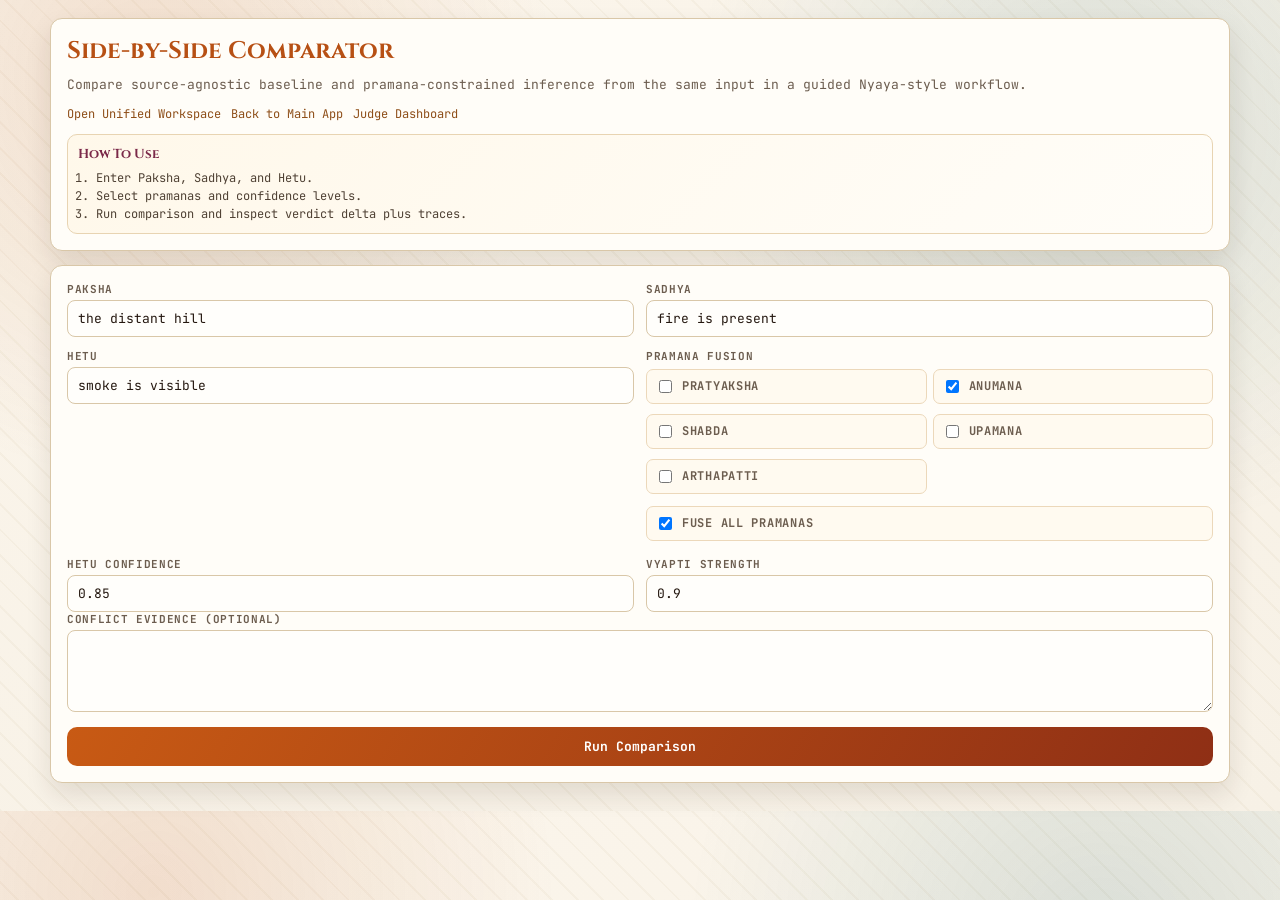
<file: pramana_engine/templates/compare.html>
<!DOCTYPE html>
<html lang="en">
<head>
<meta charset="UTF-8">
<meta name="viewport" content="width=device-width, initial-scale=1.0">
<title>Comparator - Pramana Engine</title>
<link rel="preconnect" href="https://fonts.googleapis.com">
<link href="https://fonts.googleapis.com/css2?family=Cinzel:wght@500;700&family=JetBrains+Mono:wght@400;600&display=swap" rel="stylesheet">
<style>
:root {
  --bg: #f7f1e6;
  --panel: #fffdf8;
  --ink: #24170f;
  --muted: #6c5d4f;
  --border: #d9c7a8;
  --accent: #b75014;
  --focus: #d88d2a;
  --valid: #2a7d3f;
  --unjustified: #9a5500;
  --suspended: #005f80;
}

* { box-sizing: border-box; }

body {
  font-family: "JetBrains Mono", monospace;
  color: var(--ink);
  margin: 0;
  background:
    radial-gradient(circle at 12% 10%, rgba(183,80,20,.14), transparent 30%),
    radial-gradient(circle at 86% 16%, rgba(20,93,102,.14), transparent 32%),
    repeating-linear-gradient(45deg, rgba(160,120,70,.05) 0 2px, transparent 2px 18px),
    linear-gradient(160deg, #fbf5eb, var(--bg));
}

.wrap {
  width: min(1180px, 96vw);
  margin: 18px auto 28px;
}

.card {
  background: var(--panel);
  border: 1px solid var(--border);
  border-radius: 12px;
  box-shadow: 0 12px 26px rgba(50,28,10,.11);
  padding: 16px;
  margin-bottom: 14px;
}

.head h1 {
  margin: 0 0 8px;
  font: 700 24px "Cinzel", serif;
  color: var(--accent);
}

.head .sub {
  margin: 0;
  color: var(--muted);
  font-size: 13px;
  line-height: 1.6;
}

.nav {
  margin-top: 10px;
  display: flex;
  flex-wrap: wrap;
  gap: 10px;
  font-size: 12px;
}

.nav a { color: #8e4e18; text-decoration: none; }
.nav a:hover { text-decoration: underline; }

.guide {
  margin-top: 12px;
  border: 1px solid #e8d4b2;
  border-radius: 10px;
  padding: 10px;
  background: linear-gradient(135deg, #fff8ea, #fffdf8);
}

.guide h3 {
  margin: 0 0 6px;
  font: 700 13px "Cinzel", serif;
  color: #7b2949;
}

.guide ol {
  margin: 0;
  padding-left: 18px;
  line-height: 1.5;
  font-size: 12px;
  color: #4f4134;
}

.grid { display:grid; grid-template-columns:1fr 1fr; gap:12px; }

label {
  display: block;
  margin-bottom: 4px;
  font-size: 11px;
  font-weight: 700;
  text-transform: uppercase;
  letter-spacing: .06em;
  color: var(--muted);
}

input, textarea, select {
  width: 100%;
  padding: 9px 10px;
  border: 1px solid var(--border);
  border-radius: 8px;
  font: 13px "JetBrains Mono", monospace;
  background: #fffefb;
  color: var(--ink);
}

input:focus, textarea:focus, select:focus {
  outline: none;
  border-color: var(--focus);
  box-shadow: 0 0 0 3px rgba(216, 141, 42, 0.18);
}

textarea { min-height: 82px; resize: vertical; }

.pramana-grid { display:grid; grid-template-columns:1fr 1fr; gap:6px; margin-top:6px; }

.pcheck {
  display:flex;
  align-items:center;
  gap:7px;
  font-size:12px;
  background:#fffaf0;
  border:1px solid #ecd8ba;
  padding:7px 8px;
  border-radius:7px;
}

.pcheck input { width:auto; }

.run-btn {
  margin-top: 10px;
  width: 100%;
  padding: 11px;
  border-radius: 10px;
  border: none;
  background: linear-gradient(120deg, #c85a14, #8f2f15);
  color: #fff;
  font: 700 13px "JetBrains Mono", monospace;
  cursor: pointer;
}

.run-btn:hover { filter: brightness(1.07); }

.table { width:100%; border-collapse:collapse; font-size:12px; }
.table th,.table td { padding:9px 8px; border-bottom:1px solid #eadcc7; text-align:left; }
.table th { color: var(--muted); }

pre {
  margin: 0;
  background:#17130f;
  color:#f2dfc0;
  padding:12px;
  border-radius:8px;
  overflow:auto;
  max-height: 360px;
}

.badge {
  display:inline-block;
  padding:4px 9px;
  border-radius:99px;
  margin-right:6px;
  margin-bottom: 6px;
  font-size: 11px;
  background:#f0e1c7;
}

.delta-true { background: #fce7d8; color: #8a3f12; }
.delta-false { background: #e8f5ea; color: #22633a; }

@media(max-width:900px){
  .grid{grid-template-columns:1fr}
}
</style>
</head>
<body>
<div class="wrap">
  <div class="card head">
    <h1>Side-by-Side Comparator</h1>
    <p class="sub">Compare source-agnostic baseline and pramana-constrained inference from the same input in a guided Nyaya-style workflow.</p>
    <div class="nav">
      <a href="/">Open Unified Workspace</a>
      <a href="/app">Back to Main App</a>
      <a href="/judge">Judge Dashboard</a>
    </div>
    <div class="guide">
      <h3>How To Use</h3>
      <ol>
        <li>Enter Paksha, Sadhya, and Hetu.</li>
        <li>Select pramanas and confidence levels.</li>
        <li>Run comparison and inspect verdict delta plus traces.</li>
      </ol>
    </div>
  </div>

  <div class="card">
    <div class="grid">
      <div>
        <label>Paksha</label>
        <input id="paksha" value="the distant hill">
      </div>
      <div>
        <label>Sadhya</label>
        <input id="sadhya" value="fire is present">
      </div>
      <div>
        <label>Hetu</label>
        <input id="hetu" value="smoke is visible">
      </div>
      <div>
        <label>Pramana Fusion</label>
        <div class="pramana-grid">
          <label class="pcheck"><input type="checkbox" name="pramanaTypes" value="Pratyaksha">Pratyaksha</label>
          <label class="pcheck"><input type="checkbox" name="pramanaTypes" value="Anumana" checked>Anumana</label>
          <label class="pcheck"><input type="checkbox" name="pramanaTypes" value="Shabda">Shabda</label>
          <label class="pcheck"><input type="checkbox" name="pramanaTypes" value="Upamana">Upamana</label>
          <label class="pcheck"><input type="checkbox" name="pramanaTypes" value="Arthapatti">Arthapatti</label>
        </div>
        <label class="pcheck" style="margin-top:8px"><input type="checkbox" id="combineAllPramanas" checked>Fuse all pramanas</label>
      </div>
      <div>
        <label>Hetu Confidence</label>
        <input id="hetuConf" value="0.85">
      </div>
      <div>
        <label>Vyapti Strength</label>
        <input id="vyaptiStr" value="0.9">
      </div>
    </div>
    <label>Conflict Evidence (optional)</label>
    <textarea id="conflict" rows="3"></textarea>
    <button class="run-btn" onclick="runCompare()">Run Comparison</button>
  </div>

  <div id="out" style="display:none"></div>
</div>

<script>
function row(label, c, b) {
  return `<tr><td>${label}</td><td>${c}</td><td>${b}</td></tr>`;
}

async function runCompare() {
  const selectedPramanas = Array.from(document.querySelectorAll('input[name="pramanaTypes"]:checked')).map(el => el.value);
  const payload = {
    paksha: document.getElementById('paksha').value.trim(),
    sadhya: document.getElementById('sadhya').value.trim(),
    hetu: document.getElementById('hetu').value.trim(),
    pramanaType: selectedPramanas[0] || 'Anumana',
    pramanaTypes: selectedPramanas,
    combineAllPramanas: document.getElementById('combineAllPramanas').checked,
    hetuConf: parseFloat(document.getElementById('hetuConf').value) || 0.7,
    vyaptiStr: parseFloat(document.getElementById('vyaptiStr').value) || 0.7,
    conflict: document.getElementById('conflict').value.trim(),
  };

  const resp = await fetch('/api/compare', {
    method: 'POST',
    headers: {'Content-Type': 'application/json'},
    body: JSON.stringify(payload),
  });
  const data = await resp.json();
  if (!resp.ok) {
    alert(data.error || 'Comparison failed');
    return;
  }

  const table = `
    <table class="table">
      <thead><tr><th>Metric</th><th>Pramana-Constrained</th><th>Source-Agnostic Baseline</th></tr></thead>
      <tbody>
        ${row('Verdict', data.constrained.verdict, data.baseline.verdict)}
        ${row('Accepted', data.constrained.accepted, data.baseline.accepted)}
        ${row('Status', data.constrained.status, data.baseline.status)}
        ${row('Calibrated Score', data.constrained.calibrated_score, data.baseline.calibrated_score)}
      </tbody>
    </table>
  `;

  const out = document.getElementById('out');
  out.style.display = 'block';
  out.innerHTML = `
    <div class="card">
      <h2>Comparison Result</h2>
      <p>
        <span class="badge ${data.delta.accepted_changed ? 'delta-true' : 'delta-false'}">Accepted changed: ${data.delta.accepted_changed}</span>
        <span class="badge ${data.delta.status_changed ? 'delta-true' : 'delta-false'}">Status changed: ${data.delta.status_changed}</span>
        <span class="badge">Pramana fusion: ${(data.input.selectedPramanas || []).join(', ')}</span>
      </p>
      ${table}
    </div>
    <div class="grid">
      <div class="card"><h3>Constrained Trace</h3><pre>${JSON.stringify(data.constrained.trace, null, 2)}</pre></div>
      <div class="card"><h3>Baseline Trace</h3><pre>${JSON.stringify(data.baseline.trace, null, 2)}</pre></div>
    </div>
  `;
}
</script>
</body>
</html>
</file>
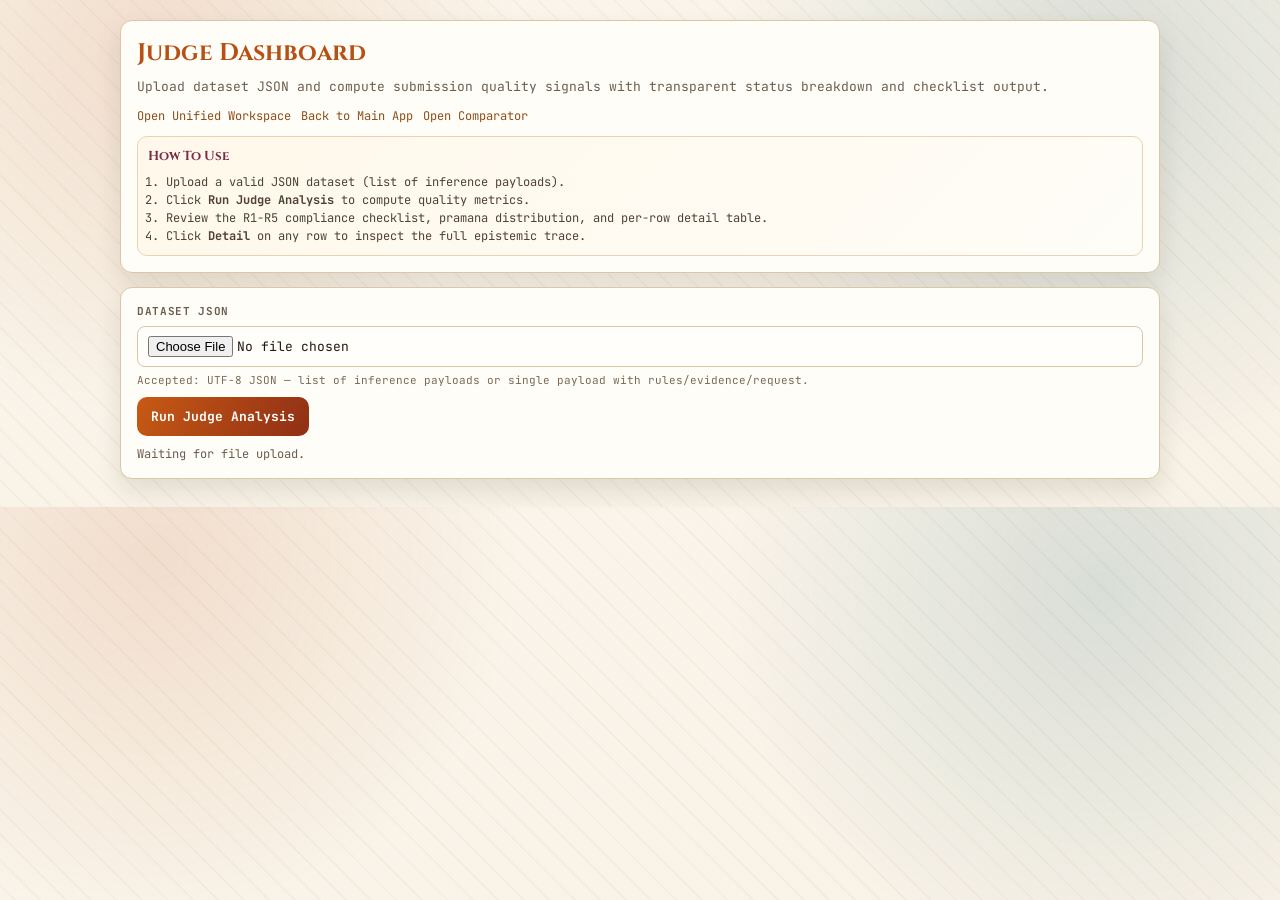
<file: pramana_engine/templates/judge.html>
<!DOCTYPE html>
<html lang="en">
<head>
<meta charset="UTF-8">
<meta name="viewport" content="width=device-width, initial-scale=1.0">
<title>Judge Dashboard - Pramana Engine</title>
<link rel="preconnect" href="https://fonts.googleapis.com">
<link href="https://fonts.googleapis.com/css2?family=Cinzel:wght@500;700&family=JetBrains+Mono:wght@400;600&display=swap" rel="stylesheet">
<style>
:root {
  --bg: #f7f1e6;
  --panel: #fffdf8;
  --ink: #24170f;
  --muted: #6c5d4f;
  --border: #d9c7a8;
  --accent: #b75014;
  --focus: #d88d2a;
  --green: #2d7a3e;
  --red: #b52c2c;
  --orange: #c07a10;
}

* { box-sizing: border-box; }

body {
  font-family: "JetBrains Mono", monospace;
  color: var(--ink);
  margin: 0;
  background:
    radial-gradient(circle at 12% 10%, rgba(183,80,20,.14), transparent 30%),
    radial-gradient(circle at 86% 16%, rgba(20,93,102,.14), transparent 32%),
    repeating-linear-gradient(45deg, rgba(160,120,70,.05) 0 2px, transparent 2px 18px),
    linear-gradient(160deg, #fbf5eb, var(--bg));
}

.wrap { width: min(1040px, 96vw); margin: 20px auto 28px; }

.card {
  background: var(--panel);
  border: 1px solid var(--border);
  border-radius: 12px;
  box-shadow: 0 12px 26px rgba(50,28,10,.11);
  padding: 16px;
  margin-bottom: 14px;
}

h1 { margin: 0 0 8px; font: 700 24px "Cinzel", serif; color: var(--accent); }
h2 { margin: 0 0 10px; font: 700 16px "Cinzel", serif; color: var(--accent); }
h3 { margin: 0 0 8px; font: 700 13px "Cinzel", serif; color: #7b2949; }

.sub { margin: 0; color: var(--muted); font-size: 13px; line-height: 1.6; }

.nav { margin-top: 10px; display: flex; flex-wrap: wrap; gap: 10px; font-size: 12px; }
.nav a { color: #8e4e18; text-decoration: none; }
.nav a:hover { text-decoration: underline; }

.guide { margin-top: 12px; border: 1px solid #e8d4b2; border-radius: 10px; padding: 10px; background: linear-gradient(135deg, #fff8ea, #fffdf8); }
.guide ol { margin: 0; padding-left: 18px; line-height: 1.5; font-size: 12px; color: #4f4134; }

label { display:block; margin-bottom:8px; font-size:11px; font-weight:700; text-transform:uppercase; letter-spacing:.06em; color: var(--muted); }

input { width:100%; padding:9px 10px; border:1px solid var(--border); border-radius:8px; background:#fffefb; color:var(--ink); font:13px "JetBrains Mono",monospace; }
input:focus { outline:none; border-color:var(--focus); box-shadow:0 0 0 3px rgba(216,141,42,.18); }

button { margin-top:10px; background:linear-gradient(120deg,#c85a14,#8f2f15); color:#fff; border:0; padding:11px 14px; border-radius:10px; cursor:pointer; font:700 13px "JetBrains Mono",monospace; }
button:hover { filter:brightness(1.07); }

.hint { margin-top:6px; font-size:11px; color:#7a6957; }

pre { background:#181511; color:#f0dec0; padding:12px; overflow:auto; border-radius:8px; max-height:340px; font-size:11px; }

/* Status table */
.table { width:100%; border-collapse:collapse; font-size:12px; }
.table th,.table td { border-bottom:1px solid #eadcc7; padding:8px; text-align:left; }
.table th { color: var(--muted); font-size:11px; text-transform:uppercase; letter-spacing:.05em; }

/* Badge */
.badge { display:inline-block; padding:4px 9px; border-radius:99px; background:#f3e5ca; margin-right:6px; margin-bottom:6px; font-size:11px; }

.status-msg { margin-top:10px; font-size:12px; color:var(--muted); }

/* R1-R5 checklist */
.r-list { list-style:none; margin:0; padding:0; display:flex; flex-wrap:wrap; gap:8px; }
.r-list li { display:flex; align-items:center; gap:6px; padding:5px 12px; border-radius:8px; font-size:12px; border:1px solid var(--border); }
.r-list li.pass { background:#edf7ee; border-color:#a8d5ae; color: var(--green); }
.r-list li.fail { background:#fce8e8; border-color:#e8a0a0; color: var(--red); }
.r-list li.warn { background:#fff3e0; border-color:#f0c070; color: var(--orange); }
.r-check { font-size:15px; }

/* Pramana bar chart */
.bar-wrap { margin-top:8px; }
.bar-row { display:flex; align-items:center; margin-bottom:5px; gap:8px; font-size:12px; }
.bar-label { width:140px; color:var(--muted); white-space:nowrap; overflow:hidden; text-overflow:ellipsis; }
.bar-track { flex:1; background:#ede3d0; border-radius:4px; height:14px; overflow:hidden; }
.bar-fill { height:100%; border-radius:4px; background:linear-gradient(90deg,#c85a14,#d88d2a); transition:width .4s; }
.bar-val { width:32px; text-align:right; color:var(--muted); }

/* Per-row table */
.row-table { width:100%; border-collapse:collapse; font-size:12px; }
.row-table th { background:#f3e9d9; color:var(--muted); font-size:11px; text-transform:uppercase; letter-spacing:.05em; padding:7px 8px; border-bottom:2px solid var(--border); }
.row-table td { padding:7px 8px; border-bottom:1px solid #eadcc7; vertical-align:top; }
.row-table tr:hover td { background:#fffaef; }
.status-pill { display:inline-block; padding:2px 8px; border-radius:99px; font-size:10px; font-weight:700; }
.s-valid   { background:#d4edda; color:#155724; }
.s-suspended { background:#fff3cd; color:#856404; }
.s-unjustified { background:#f8d7da; color:#721c24; }
.s-invalid  { background:#f8d7da; color:#721c24; }
.s-error    { background:#e2e3e5; color:#383d41; }
.detail-btn { cursor:pointer; background:none; border:1px solid var(--border); border-radius:6px; padding:3px 8px; font-size:11px; color:var(--muted); margin:0; }
.detail-btn:hover { background:#f0e8d5; color:var(--ink); }

/* Modal */
.modal-overlay { display:none; position:fixed; inset:0; background:rgba(0,0,0,.45); z-index:999; align-items:center; justify-content:center; }
.modal-overlay.open { display:flex; }
.modal-box { background:var(--panel); border:1px solid var(--border); border-radius:14px; box-shadow:0 20px 50px rgba(0,0,0,.25); padding:20px; width:min(680px,94vw); max-height:80vh; overflow:auto; }
.modal-header { display:flex; justify-content:space-between; align-items:center; margin-bottom:12px; }
.modal-title { font:700 15px "Cinzel",serif; color:var(--accent); }
.modal-close { cursor:pointer; background:none; border:0; font-size:22px; color:var(--muted); line-height:1; margin:0; padding:0; }
</style>
</head>
<body>
<div class="wrap">
  <!-- Header -->
  <div class="card">
    <h1>Judge Dashboard</h1>
    <p class="sub">Upload dataset JSON and compute submission quality signals with transparent status breakdown and checklist output.</p>
    <div class="nav">
      <a href="/">Open Unified Workspace</a>
      <a href="/app">Back to Main App</a>
      <a href="/compare">Open Comparator</a>
    </div>
    <div class="guide">
      <h3>How To Use</h3>
      <ol>
        <li>Upload a valid JSON dataset (list of inference payloads).</li>
        <li>Click <strong>Run Judge Analysis</strong> to compute quality metrics.</li>
        <li>Review the R1-R5 compliance checklist, pramana distribution, and per-row detail table.</li>
        <li>Click <strong>Detail</strong> on any row to inspect the full epistemic trace.</li>
      </ol>
    </div>
  </div>

  <!-- Upload -->
  <div class="card">
    <label for="dataset">Dataset JSON</label>
    <input id="dataset" type="file" accept="application/json">
    <div class="hint">Accepted: UTF-8 JSON — list of inference payloads or single payload with rules/evidence/request.</div>
    <button onclick="runJudge()">Run Judge Analysis</button>
    <div id="status-msg" class="status-msg">Waiting for file upload.</div>
  </div>

  <!-- Results -->
  <div id="output" style="display:none">

    <!-- R1-R5 Checklist -->
    <div class="card" id="r-card">
      <h2>R1-R5 Compliance Checklist</h2>
      <ul class="r-list" id="r-list"></ul>
    </div>

    <!-- Summary + Pramana Distribution -->
    <div class="card" id="summary-card">
      <h2>Quality Summary</h2>
      <div id="summary-badges"></div>
      <div style="display:flex;gap:24px;flex-wrap:wrap;margin-top:12px">
        <div style="flex:1;min-width:220px">
          <h3>Status Distribution</h3>
          <table class="table" id="status-table">
            <thead><tr><th>Status</th><th>Count</th><th>%</th></tr></thead>
            <tbody></tbody>
          </table>
        </div>
        <div style="flex:2;min-width:240px">
          <h3>Pramana Distribution</h3>
          <div class="bar-wrap" id="pramana-bars"></div>
        </div>
      </div>
    </div>

    <!-- Per-row detail table -->
    <div class="card">
      <h2>Per-Row Results</h2>
      <div style="overflow-x:auto">
        <table class="row-table" id="row-table">
          <thead>
            <tr>
              <th>#</th>
              <th>Status</th>
              <th>Pramana</th>
              <th>Accepted</th>
              <th>Trace Steps</th>
              <th>Detail</th>
            </tr>
          </thead>
          <tbody id="row-tbody"></tbody>
        </table>
      </div>
    </div>

  </div><!-- /output -->
</div>

<!-- Detail modal -->
<div class="modal-overlay" id="modal" onclick="closeModal(event)">
  <div class="modal-box">
    <div class="modal-header">
      <span class="modal-title" id="modal-title">Row Detail</span>
      <button class="modal-close" onclick="document.getElementById('modal').classList.remove('open')">×</button>
    </div>
    <pre id="modal-body"></pre>
  </div>
</div>

<script>
let _rowData = [];

const STATUS_LABELS = {
  R1_proposition_representation: "R1 Proposition Representation",
  R2_epistemic_justification: "R2 Epistemic Justification",
  R3_status_distinction: "R3 Status Distinction",
  R4_invalid_patterns_rejected: "R4 Invalid Patterns Rejected",
  R5_machine_readable_traces: "R5 Machine-Readable Traces",
  inspectable_reasoning: "Inspectable Reasoning",
  epistemic_constraints_enforced: "Epistemic Constraints",
};

async function runJudge() {
  const statusEl = document.getElementById('status-msg');
  const f = document.getElementById('dataset');
  if (!f.files || !f.files.length) {
    alert('Choose a JSON file first.');
    statusEl.textContent = 'Please choose a JSON file first.';
    return;
  }
  statusEl.textContent = 'Uploading dataset…';
  document.getElementById('output').style.display = 'none';

  const formData = new FormData();
  formData.append('file', f.files[0]);

  const uploadResp = await fetch('/api/infer-upload', { method: 'POST', body: formData });
  const uploadData = await uploadResp.json();
  if (!uploadResp.ok) {
    const details = uploadData.detected_payload_message ? `\n${uploadData.detected_payload_message}` : '';
    alert((uploadData.error || 'Upload failed') + details);
    statusEl.textContent = 'Upload failed.';
    return;
  }

  statusEl.textContent = 'Running judge analysis…';

  const judgeResp = await fetch('/api/judge-report', {
    method: 'POST',
    headers: {'Content-Type': 'application/json'},
    body: JSON.stringify({rows: uploadData.rows}),
  });
  const judgeData = await judgeResp.json();
  if (!judgeResp.ok) {
    alert(judgeData.error || 'Judge analysis failed');
    statusEl.textContent = 'Judge analysis failed.';
    return;
  }

  _rowData = judgeData.per_row || [];
  renderResults(uploadData, judgeData);
  document.getElementById('output').style.display = 'block';
  statusEl.textContent = 'Analysis complete.';
}

function renderResults(upload, judge) {
  // Badges
  const badges = document.getElementById('summary-badges');
  badges.innerHTML = `
    <span class="badge">Payload: ${upload.detected_payload_type || 'unknown'}</span>
    <span class="badge">Total rows: ${judge.total}</span>
    <span class="badge">Quality score: ${judge.quality_score}</span>
  `;

  // R1-R5 checklist
  const rList = document.getElementById('r-list');
  rList.innerHTML = '';
  const checklist = judge.checklist || {};
  for (const [key, val] of Object.entries(checklist)) {
    const label = STATUS_LABELS[key] || key;
    const cls = val === true ? 'pass' : (val === false ? 'fail' : 'warn');
    const icon = val === true ? '✓' : '✗';
    rList.innerHTML += `<li class="${cls}"><span class="r-check">${icon}</span>${label}</li>`;
  }

  // Status distribution table
  const tbody = document.querySelector('#status-table tbody');
  tbody.innerHTML = '';
  const counts = judge.status_counts || {};
  const total = judge.total || 1;
  for (const [k, v] of Object.entries(counts)) {
    if (v === 0) continue;
    tbody.innerHTML += `<tr><td>${k}</td><td>${v}</td><td>${((v/total)*100).toFixed(1)}%</td></tr>`;
  }

  // Pramana distribution bar chart
  const bars = document.getElementById('pramana-bars');
  bars.innerHTML = '';
  const dist = judge.pramana_distribution || {};
  const maxVal = Math.max(1, ...Object.values(dist));
  for (const [p, v] of Object.entries(dist)) {
    const pct = Math.round((v / maxVal) * 100);
    bars.innerHTML += `
      <div class="bar-row">
        <span class="bar-label">${p}</span>
        <div class="bar-track"><div class="bar-fill" style="width:${pct}%"></div></div>
        <span class="bar-val">${v}</span>
      </div>`;
  }
  if (!Object.keys(dist).length) {
    bars.innerHTML = '<span style="color:var(--muted);font-size:12px">No pramana data available.</span>';
  }

  // Per-row table
  const rowTbody = document.getElementById('row-tbody');
  rowTbody.innerHTML = '';
  (_rowData).forEach((row, i) => {
    const statusClass = 's-' + (row.status || 'error');
    const accepted = row.accepted ? '✓' : '✗';
    const steps = row.trace_steps != null ? row.trace_steps : (row.error ? '—' : '0');
    rowTbody.innerHTML += `<tr>
      <td>${row.index ?? i}</td>
      <td><span class="status-pill ${statusClass}">${row.status || 'error'}</span></td>
      <td>${row.pramana || '—'}</td>
      <td style="color:${row.accepted ? 'var(--green)':'var(--red)'}">${accepted}</td>
      <td>${steps}</td>
      <td><button class="detail-btn" onclick="showDetail(${i})">Detail</button></td>
    </tr>`;
  });
}

function showDetail(i) {
  const row = _rowData[i];
  if (!row) return;
  document.getElementById('modal-title').textContent = `Row ${row.index ?? i} — ${row.status || 'error'}`;
  document.getElementById('modal-body').textContent = JSON.stringify(row, null, 2);
  document.getElementById('modal').classList.add('open');
}

function closeModal(e) {
  if (e.target === document.getElementById('modal')) {
    document.getElementById('modal').classList.remove('open');
  }
}
</script>
</body>
</html>
</file>
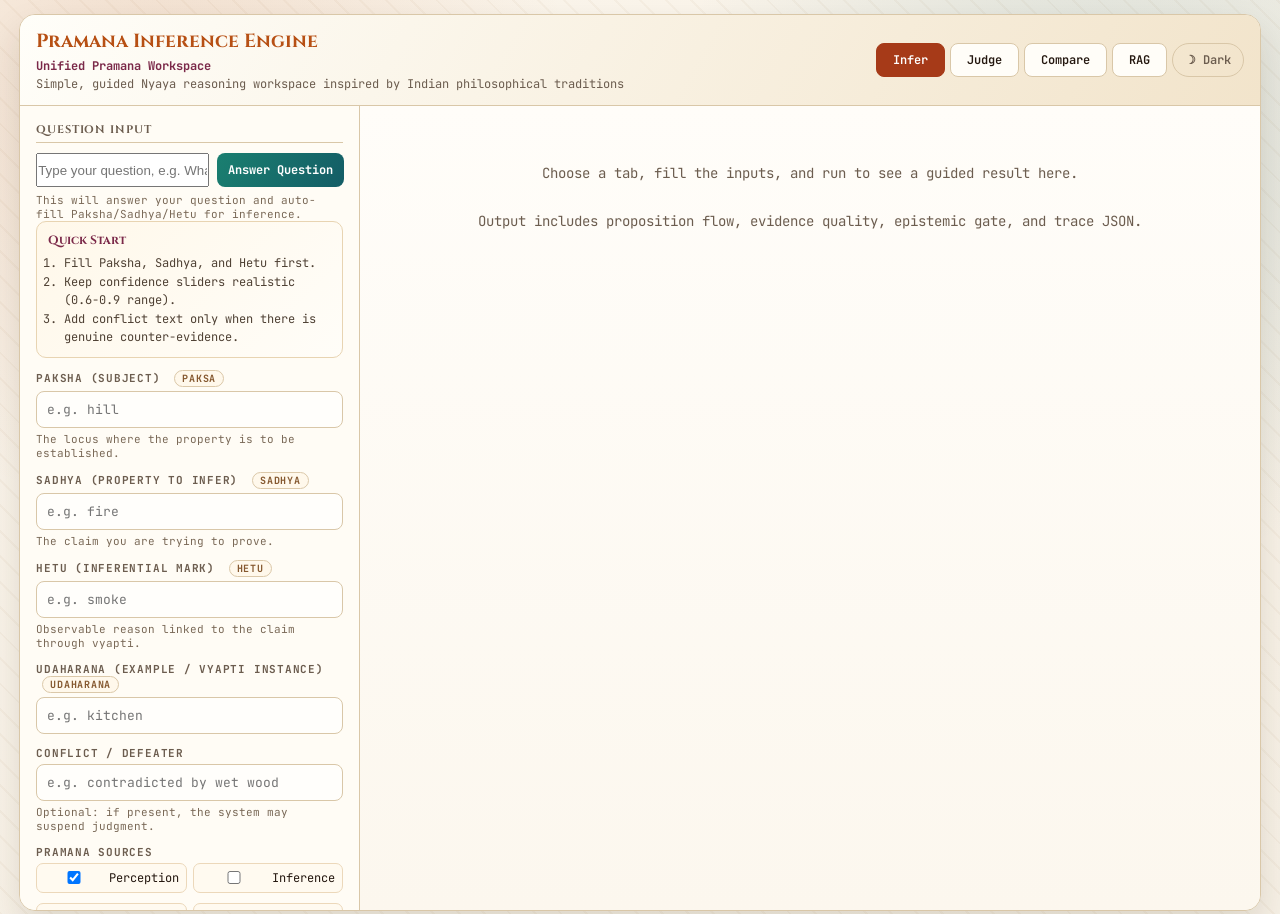
<file: pramana_engine/templates/unified.html>
<!DOCTYPE html>
<html lang="en">
<head>
<meta charset="UTF-8">
<meta name="viewport" content="width=device-width, initial-scale=1.0">
<title>Pramana Inference Engine — Unified System</title>
<link rel="preconnect" href="https://fonts.googleapis.com">
<link href="https://fonts.googleapis.com/css2?family=Cinzel:wght@500;700&family=JetBrains+Mono:wght@400;600&display=swap" rel="stylesheet">
<style>
/* ── Design tokens ── */
:root {
  --bg: #f7f1e6;
  --panel: #fffdf8;
  --ink: #24170f;
  --muted: #6c5d4f;
  --border: #d9c7a8;
  --accent: #b75014;
  --accent2: #145d66;
  --focus: #d88d2a;
  --lotus: #7b2949;
  --sand: #f3e8d6;
  --tab-active: #a63a18;
  --valid: #2a7d3f;
  --unjustified: #9a5500;
  --suspended: #005f80;
  --invalid: #8c1c2e;
  --valid-bg: #f0faf2;
  --unjustified-bg: #fdf8f0;
  --suspended-bg: #f0f7fa;
  --invalid-bg: #fdf0f2;
}
* { box-sizing: border-box; margin: 0; padding: 0; }
body {
  font-family: "JetBrains Mono", monospace;
  font-size: 14px;
  color: var(--ink);
  background:
    radial-gradient(circle at 12% 10%, rgba(183,80,20,.14), transparent 30%),
    radial-gradient(circle at 86% 16%, rgba(20,93,102,.14), transparent 32%),
    repeating-linear-gradient(45deg, rgba(160,120,70,.05) 0 2px, transparent 2px 18px),
    linear-gradient(160deg, #fbf5eb, var(--bg));
  min-height: 100vh;
}

/* ── Shell ── */
.shell {
  width: min(1340px, 97vw);
  margin: 14px auto 30px;
  border-radius: 16px;
  border: 1px solid var(--border);
  background: var(--panel);
  box-shadow: 0 18px 36px rgba(50,28,10,.13);
  overflow: hidden;
  animation: riseIn .45s ease-out;
}

@keyframes riseIn {
  from { opacity: .1; transform: translateY(14px); }
  to { opacity: 1; transform: translateY(0); }
}

/* ── Topbar ── */
.topbar {
  display: flex;
  align-items: center;
  gap: 10px;
  padding: 13px 16px;
  border-bottom: 1px solid var(--border);
  background: linear-gradient(120deg, #fffef9, #f2e4cb);
  flex-wrap: wrap;
}
.brand h1 {
  font: 700 19px "Cinzel", serif;
  color: var(--accent);
}
.brand p {
  font-size: 12px;
  color: var(--muted);
  margin-top: 2px;
  max-width: 760px;
}
.tabs {
  display: flex;
  gap: 5px;
  margin-left: auto;
  flex-wrap: wrap;
}
.tab-btn {
  padding: 8px 16px;
  border-radius: 8px;
  border: 1px solid var(--border);
  background: #fffdf8;
  color: var(--ink);
  cursor: pointer;
  font: 600 12px "JetBrains Mono", monospace;
  transition: background .15s, color .15s, transform .15s;
}
.tab-btn:hover { background: #f3e8d6; transform: translateY(-1px); }
.tab-btn.active {
  background: var(--tab-active);
  color: #fff;
  border-color: var(--tab-active);
}

/* ── Body layout ── */
.body-wrap {
  display: grid;
  grid-template-columns: 340px 1fr;
  height: calc(100vh - 96px);
  min-height: 580px;
}
.left-panel {
  border-right: 1px solid var(--border);
  padding: 16px;
  overflow-y: auto;
  background: #fffcf5;
}
.right-panel {
  padding: 16px;
  overflow-y: auto;
  background: linear-gradient(180deg, #fffdf9, #fcf7ee);
}

/* ── Tab panes ── */
.pane { display: none; }
.pane.active { display: block; }

/* ── Form elements ── */
.form-group { margin-bottom: 12px; }
.form-group label {
  display: block;
  font-size: 11px;
  font-weight: 700;
  color: var(--muted);
  text-transform: uppercase;
  letter-spacing: .07em;
  margin-bottom: 4px;
}
.form-group input,
.form-group select,
.form-group textarea {
  width: 100%;
  padding: 9px 10px;
  border: 1px solid var(--border);
  border-radius: 8px;
  font: 13px "JetBrains Mono", monospace;
  background: #fffefb;
  color: var(--ink);
}
.form-group input:focus,
.form-group select:focus,
.form-group textarea:focus {
  outline: none;
  border-color: var(--focus);
  box-shadow: 0 0 0 3px rgba(216, 141, 42, 0.18);
}
.form-group textarea { resize: vertical; min-height: 60px; }
.form-group input[type=range] {
  padding: 4px 0;
  border: none;
  background: transparent;
}
.range-row {
  display: flex;
  align-items: center;
  gap: 8px;
}
.range-row span {
  font-size: 12px;
  min-width: 38px;
  text-align: right;
}

/* Pramana checkboxes */
.pramana-grid {
  display: grid;
  grid-template-columns: 1fr 1fr;
  gap: 6px;
  margin-top: 4px;
}
.pramana-grid label {
  font-size: 12px;
  font-weight: normal;
  text-transform: none;
  letter-spacing: 0;
  color: var(--ink);
  display: flex;
  align-items: center;
  gap: 5px;
  background: #fffaf0;
  border: 1px solid #ecd8ba;
  border-radius: 7px;
  padding: 6px 7px;
}

/* Question input */
.question-row {
  display: grid;
  grid-template-columns: 1fr auto;
  gap: 8px;
  margin-bottom: 6px;
}
.q-btn {
  border: none;
  border-radius: 8px;
  padding: 9px 11px;
  background: linear-gradient(120deg, #1a7f70, #145d66);
  color: #fff;
  font: 700 12px "JetBrains Mono", monospace;
  cursor: pointer;
  white-space: nowrap;
}
.q-btn:hover { filter: brightness(1.08); }

/* Primary run button */
.run-btn {
  width: 100%;
  padding: 11px;
  border-radius: 10px;
  border: none;
  background: linear-gradient(120deg, #c85a14, #8f2f15);
  color: #fff;
  font: 700 13px "JetBrains Mono", monospace;
  cursor: pointer;
  margin-top: 8px;
  letter-spacing: .04em;
}
.run-btn:hover { filter: brightness(1.08); }
.run-btn:disabled { opacity: .5; cursor: not-allowed; }

/* Section heading */
.sec-title {
  font: 700 11px "Cinzel", serif;
  color: var(--muted);
  text-transform: uppercase;
  letter-spacing: .08em;
  border-bottom: 1px solid var(--border);
  padding-bottom: 5px;
  margin: 16px 0 10px;
}
.sec-title:first-child { margin-top: 0; }

.quick-guide {
  border: 1px solid #e8d4b2;
  border-radius: 10px;
  padding: 10px 11px;
  background: linear-gradient(135deg, #fff8ea, #fffdf8);
  margin-bottom: 12px;
}
.guide-title {
  font: 700 12px "Cinzel", serif;
  color: var(--lotus);
  margin-bottom: 6px;
}
.guide-list {
  margin: 0;
  padding-left: 16px;
  font-size: 12px;
  color: #4f4134;
  line-height: 1.55;
}
.field-hint {
  margin-top: 4px;
  font-size: 11px;
  color: #7a6957;
}
.sanskrit-chip {
  display: inline-block;
  margin-left: 6px;
  padding: 1px 7px;
  border-radius: 999px;
  font-size: 10px;
  border: 1px solid #dbc8a9;
  background: #fff8eb;
  color: #85582f;
}

/* ── Verdict banner ── */
.verdict-banner {
  display: flex;
  align-items: center;
  gap: 12px;
  padding: 12px 14px;
  border-radius: 12px;
  border-left: 6px solid;
  margin-bottom: 14px;
}
.verdict-banner.valid    { background: var(--valid-bg);       border-color: var(--valid); }
.verdict-banner.unjustified { background: var(--unjustified-bg); border-color: var(--unjustified); }
.verdict-banner.suspended   { background: var(--suspended-bg);   border-color: var(--suspended); }
.verdict-banner.invalid  { background: var(--invalid-bg);    border-color: var(--invalid); }
.status-badge {
  font: 700 14px "Cinzel", serif;
  padding: 4px 12px;
  border-radius: 6px;
  color: #fff;
  white-space: nowrap;
}
.valid    .status-badge { background: var(--valid); }
.unjustified .status-badge { background: var(--unjustified); }
.suspended   .status-badge { background: var(--suspended); }
.invalid  .status-badge { background: var(--invalid); }
.verdict-meta { font-size: 12px; }
.verdict-meta strong { display: block; font-size: 13px; }

/* ── Canonical output blocks ── */
.block {
  background: #f8f4ec;
  border: 1px solid var(--border);
  border-radius: 10px;
  padding: 12px 14px;
  margin-bottom: 12px;
}
.block-title {
  font: 700 11px "Cinzel", serif;
  color: var(--accent);
  text-transform: uppercase;
  letter-spacing: .06em;
  margin-bottom: 8px;
}
.prop-table, .ev-table {
  width: 100%;
  border-collapse: collapse;
  font-size: 12px;
}
.prop-table th, .ev-table th {
  text-align: left;
  color: var(--muted);
  font-weight: 700;
  padding: 3px 8px;
  border-bottom: 1px solid var(--border);
}
.prop-table td, .ev-table td {
  padding: 4px 8px;
  border-bottom: 1px solid #ede3d0;
  vertical-align: top;
}
.prop-table tr:last-child td,
.ev-table tr:last-child td { border-bottom: none; }
.tag {
  display: inline-block;
  padding: 1px 7px;
  border-radius: 5px;
  font-size: 10px;
  font-weight: 700;
  letter-spacing: .05em;
}
.tag-atom { background: #e8f0ff; color: #2040a0; }
.tag-impl { background: #ffeedd; color: #8a3c00; }
.tag-target { background: #edfff0; color: #2a7a3a; }
.tag-hetu { background: #fff3e0; color: #9a4500; }
.tag-vyapti { background: #ffe8f5; color: #8a1060; }

/* gate check */
.gate-grid {
  display: grid;
  grid-template-columns: 1fr 1fr;
  gap: 6px 14px;
  font-size: 12px;
}
.gate-row { display: flex; flex-direction: column; }
.gate-label { color: var(--muted); font-size: 10px; text-transform: uppercase; font-weight: 700; letter-spacing: .05em; }
.gate-value { font-weight: 600; }
.gate-pass { color: var(--valid); }
.gate-fail { color: var(--invalid); }
.gate-warn { color: var(--unjustified); }
.gate-outcome {
  margin-top: 10px;
  padding: 7px 12px;
  border-radius: 8px;
  font: 700 12px "JetBrains Mono", monospace;
  text-align: center;
}
.gate-outcome.valid    { background: var(--valid-bg); color: var(--valid); border: 1px solid var(--valid); }
.gate-outcome.unjustified { background: var(--unjustified-bg); color: var(--unjustified); border: 1px solid var(--unjustified); }
.gate-outcome.suspended   { background: var(--suspended-bg); color: var(--suspended); border: 1px solid var(--suspended); }
.gate-outcome.invalid  { background: var(--invalid-bg); color: var(--invalid); border: 1px solid var(--invalid); }

/* pattern block */
.pattern-row {
  display: flex;
  align-items: center;
  gap: 8px;
  font-size: 12px;
  margin-bottom: 5px;
}
.pill {
  padding: 2px 9px;
  border-radius: 12px;
  font-size: 11px;
  font-weight: 700;
}
.pill-ok { background: #d6f5dc; color: #1a6630; }
.pill-fail { background: #fde0e5; color: #8c1c2e; }

/* json trace */
.trace-pre {
  margin: 0;
  padding: 12px;
  border-radius: 10px;
  background: #18100a;
  color: #f2d8a6;
  font: 12px "JetBrains Mono", monospace;
  max-height: 380px;
  overflow: auto;
  white-space: pre;
}

/* ── Compare layout ── */
.compare-grid {
  display: grid;
  grid-template-columns: 1fr 1fr;
  gap: 12px;
}
.compare-col-title {
  font: 700 12px "Cinzel", serif;
  color: var(--muted);
  text-align: center;
  border-bottom: 1px solid var(--border);
  padding-bottom: 6px;
  margin-bottom: 10px;
}
.delta-bar {
  display: flex;
  gap: 10px;
  padding: 8px 12px;
  border-radius: 8px;
  background: #f0f4ff;
  border: 1px solid #b8c8e8;
  margin-bottom: 12px;
  font-size: 12px;
  flex-wrap: wrap;
}
.delta-item { font-weight: 600; }
.delta-changed { color: var(--accent); }
.delta-same { color: var(--muted); }

/* ── Judge / RAG tab ── */
.quality-grid {
  display: grid;
  grid-template-columns: repeat(auto-fit, minmax(110px, 1fr));
  gap: 8px;
  margin-bottom: 14px;
}
.quality-card {
  border-radius: 10px;
  padding: 10px 12px;
  text-align: center;
  border: 1px solid var(--border);
}
.quality-card .qnum {
  font: 700 22px "Cinzel", serif;
}
.quality-card .qlabel {
  font-size: 11px;
  color: var(--muted);
  margin-top: 2px;
}
.qc-valid    { background: var(--valid-bg);       border-color: var(--valid); }
.qc-valid .qnum { color: var(--valid); }
.qc-unjustified { background: var(--unjustified-bg); border-color: var(--unjustified); }
.qc-unjustified .qnum { color: var(--unjustified); }
.qc-suspended   { background: var(--suspended-bg);   border-color: var(--suspended); }
.qc-suspended .qnum { color: var(--suspended); }
.qc-invalid  { background: var(--invalid-bg);    border-color: var(--invalid); }
.qc-invalid .qnum { color: var(--invalid); }
.qc-score    { background: #f8f4ec; }
.qc-score .qnum { color: var(--accent); }

.checklist { list-style: none; font-size: 12px; }
.checklist li { padding: 4px 0; display: flex; align-items: center; gap: 6px; }
.check-ok { color: var(--valid); }
.check-fail { color: var(--invalid); }

.batch-row-item {
  border: 1px solid var(--border);
  border-radius: 8px;
  padding: 8px 10px;
  margin-bottom: 6px;
  font-size: 12px;
}
.batch-row-item .row-status {
  font-weight: 700;
  display: inline-block;
  padding: 1px 8px;
  border-radius: 5px;
  font-size: 11px;
}

/* ── Loading / empty states ── */
.state-msg {
  text-align: center;
  color: var(--muted);
  padding: 40px 20px;
  font-size: 14px;
  line-height: 1.7;
}
.spinner {
  display: inline-block;
  width: 18px;
  height: 18px;
  border: 3px solid var(--border);
  border-top-color: var(--accent);
  border-radius: 50%;
  animation: spin .7s linear infinite;
  vertical-align: middle;
  margin-right: 8px;
}
@keyframes spin { to { transform: rotate(360deg); } }

/* ── RAG ── */
.rag-answer-box {
  padding: 12px 14px;
  background: #f5faf8;
  border: 1px solid #b8d8d0;
  border-radius: 10px;
  margin-bottom: 12px;
  font-size: 13px;
  line-height: 1.6;
}
.citation-item {
  padding: 6px 10px;
  border-left: 3px solid var(--accent2);
  background: #f4fbf9;
  border-radius: 0 8px 8px 0;
  margin-bottom: 6px;
  font-size: 11px;
}
.citation-item .cit-source { font-weight: 700; color: var(--accent2); }
.citation-item .cit-score { color: var(--muted); float: right; }

@media (max-width: 860px) {
  .body-wrap { grid-template-columns: 1fr; height: auto; }
  .left-panel { border-right: none; border-bottom: 1px solid var(--border); }
  .compare-grid { grid-template-columns: 1fr; }
}

/* ── Dark mode ── */
body.dark-mode {
  --bg: #12100e;
  --panel: #1c1712;
  --ink: #f0e6d4;
  --muted: #a89070;
  --border: #3d3020;
  --accent: #e07040;
  --accent2: #3ab8a0;
  --focus: #e8a030;
  --sand: #2a2018;
  --tab-active: #c04820;
  --valid: #4aaa60;
  --unjustified: #c07820;
  --suspended: #2090b8;
  --invalid: #c03050;
  --valid-bg: #0e1f12;
  --unjustified-bg: #1f1a0e;
  --suspended-bg: #0e1820;
  --invalid-bg: #1f0e12;
}
body.dark-mode .topbar { background: linear-gradient(120deg,#1e1612,#2a1e10); }
body.dark-mode .trace-pre { background: #0a0806; color: #e8c888; }
body.dark-mode .rag-answer-box { background: #0e1a18; border-color: #205850; }
body.dark-mode input, body.dark-mode textarea, body.dark-mode select {
  background: #1e1a14; color: var(--ink); border-color: var(--border);
}

/* ── Dark mode toggle button ── */
.dark-toggle {
  background: none;
  border: 1px solid var(--border);
  border-radius: 20px;
  padding: 5px 12px;
  cursor: pointer;
  font: 600 12px "JetBrains Mono", monospace;
  color: var(--muted);
  transition: all .2s;
}
.dark-toggle:hover { color: var(--ink); border-color: var(--accent); }

/* ── Inference history sidebar ── */
.history-bar {
  padding: 10px 14px;
  border-top: 1px solid var(--border);
  background: var(--sand);
  font-size: 11px;
  color: var(--muted);
}
.history-bar .history-title {
  font: 700 11px "Cinzel", serif;
  color: var(--accent);
  margin-bottom: 6px;
}
.history-entry {
  display: flex;
  align-items: center;
  gap: 8px;
  padding: 4px 0;
  border-bottom: 1px dashed var(--border);
  cursor: pointer;
}
.history-entry:hover { color: var(--ink); }
.history-entry .h-status {
  font-size: 10px;
  font-weight: 700;
  padding: 1px 6px;
  border-radius: 4px;
  color: #fff;
}
.h-status.valid     { background: var(--valid); }
.h-status.unjustified { background: var(--unjustified); }
.h-status.suspended { background: var(--suspended); }
.h-status.invalid   { background: var(--invalid); }

/* ── Confidence bar chart ── */
.conf-chart {
  display: flex;
  flex-direction: column;
  gap: 5px;
  margin: 10px 0;
}
.conf-row {
  display: flex;
  align-items: center;
  gap: 8px;
  font-size: 11px;
}
.conf-label { width: 90px; color: var(--muted); text-align: right; flex-shrink: 0; }
.conf-bar-wrap { flex: 1; height: 12px; background: var(--sand); border-radius: 6px; overflow: hidden; }
.conf-bar { height: 100%; border-radius: 6px; transition: width .4s ease; }
.conf-val { width: 38px; color: var(--ink); font-weight: 700; }

/* ── Export button ── */
.export-btn {
  background: var(--accent2);
  color: #fff;
  border: none;
  border-radius: 8px;
  padding: 7px 14px;
  cursor: pointer;
  font: 600 12px "JetBrains Mono", monospace;
  margin-bottom: 10px;
}
.export-btn:hover { opacity: .88; }
</style>
</head>
<body>
<div class="shell">

  <!-- ── Top bar ── -->
  <div class="topbar">
    <div class="brand">
      <h1>Pramana Inference Engine</h1>
      <p style="font-weight:700;color:#7b2949;margin-top:4px;">Unified Pramana Workspace</p>
      <p>Simple, guided Nyaya reasoning workspace inspired by Indian philosophical traditions</p>
    </div>
    <div class="tabs">
      <button class="tab-btn active" data-tab="infer">Infer</button>
      <button class="tab-btn" data-tab="judge">Judge</button>
      <button class="tab-btn" data-tab="compare">Compare</button>
      <button class="tab-btn" data-tab="rag">RAG</button>
      <button class="dark-toggle" id="dark-toggle-btn" title="Toggle dark mode">☽ Dark</button>
    </div>
  </div>

  <!-- ── Body ── -->
  <div class="body-wrap">

    <!-- ════════ LEFT PANEL ════════ -->
    <div class="left-panel">

      <!-- ─── INFER form ─── -->
      <div class="pane active" id="left-infer">
        <div class="sec-title">Question Input</div>
        <div class="question-row">
          <input id="i-question" type="text" placeholder="Type your question, e.g. What is vyapti in Nyaya inference?">
          <button class="q-btn" id="run-question">Answer Question</button>
        </div>
        <div class="field-hint">This will answer your question and auto-fill Paksha/Sadhya/Hetu for inference.</div>

        <div class="quick-guide">
          <div class="guide-title">Quick Start</div>
          <ol class="guide-list">
            <li>Fill Paksha, Sadhya, and Hetu first.</li>
            <li>Keep confidence sliders realistic (0.6-0.9 range).</li>
            <li>Add conflict text only when there is genuine counter-evidence.</li>
          </ol>
        </div>

        <div class="form-group">
          <label>Paksha (subject) <span class="sanskrit-chip">paksa</span></label>
          <input id="i-paksha" type="text" placeholder="e.g. hill">
          <div class="field-hint">The locus where the property is to be established.</div>
        </div>
        <div class="form-group">
          <label>Sadhya (property to infer) <span class="sanskrit-chip">sadhya</span></label>
          <input id="i-sadhya" type="text" placeholder="e.g. fire">
          <div class="field-hint">The claim you are trying to prove.</div>
        </div>
        <div class="form-group">
          <label>Hetu (inferential mark) <span class="sanskrit-chip">hetu</span></label>
          <input id="i-hetu" type="text" placeholder="e.g. smoke">
          <div class="field-hint">Observable reason linked to the claim through vyapti.</div>
        </div>
        <div class="form-group">
          <label>Udaharana (example / vyapti instance) <span class="sanskrit-chip">udaharana</span></label>
          <input id="i-udaharana" type="text" placeholder="e.g. kitchen">
        </div>
        <div class="form-group">
          <label>Conflict / defeater</label>
          <input id="i-conflict" type="text" placeholder="e.g. contradicted by wet wood">
          <div class="field-hint">Optional: if present, the system may suspend judgment.</div>
        </div>

        <div class="form-group">
          <label>Pramana sources</label>
          <div class="pramana-grid">
            <label><input type="checkbox" class="pramana-cb" value="perception" checked> Perception</label>
            <label><input type="checkbox" class="pramana-cb" value="inference"> Inference</label>
            <label><input type="checkbox" class="pramana-cb" value="testimony"> Testimony</label>
            <label><input type="checkbox" class="pramana-cb" value="comparison"> Comparison</label>
            <label><input type="checkbox" class="pramana-cb" value="postulation"> Postulation</label>
          </div>
          <label style="display:flex;align-items:center;gap:6px;margin-top:6px;font-size:12px;font-weight:normal;text-transform:none;letter-spacing:0;">
            <input type="checkbox" id="combine-all"> Combine all pramanas (fusion)
          </label>
          <div class="field-hint">Recommended for beginners: keep fusion enabled.</div>
        </div>

        <div class="form-group">
          <label>Inference pattern</label>
          <select id="i-pattern" style="width:100%;padding:6px 8px;border-radius:6px;border:1px solid var(--border);background:var(--surface);color:var(--text);font-size:13px;">
            <option value="modus_ponens">Modus Ponens (hetu present → sadhya follows)</option>
            <option value="vyapti_based_inference">Vyapti-based Inference (invariable concomitance)</option>
            <option value="modus_tollens">Modus Tollens (sadhya absent → hetu absent)</option>
            <option value="hypothetical_syllogism">Hypothetical Syllogism (chained implication)</option>
          </select>
          <div class="field-hint">Modus Ponens and Vyapti-based are the standard Nyaya anumana patterns.</div>
        </div>

        <div class="form-group">
          <label>Hetu confidence</label>
          <div class="range-row">
            <input type="range" id="i-hetu-conf" min="0" max="1" step="0.01" value="0.85">
            <span id="i-hetu-conf-val">0.85</span>
          </div>
        </div>
        <div class="form-group">
          <label>Vyapti strength</label>
          <div class="range-row">
            <input type="range" id="i-vyapti" min="0" max="1" step="0.01" value="0.90">
            <span id="i-vyapti-val">0.90</span>
          </div>
        </div>

        <button class="run-btn" id="run-infer">Run Inference</button>
      </div>

      <!-- ─── JUDGE form ─── -->
      <div class="pane" id="left-judge">
        <div class="sec-title">Generate Test Case from PDF</div>
        <div class="form-group">
          <label>Ask a question (auto-builds JSON from your uploaded PDFs)</label>
          <textarea id="j-question" rows="3" placeholder="e.g. What is vyapti in Nyaya logic?"></textarea>
        </div>
        <button class="run-btn" id="run-judge-gen" style="margin-bottom:16px;">⬇  Generate &amp; Download JSON</button>

        <div class="sec-title">Upload Dataset</div>
        <div class="form-group">
          <label>JSON file (native or corpus-list schema)</label>
          <input type="file" id="j-file" accept=".json">
        </div>
        <p style="font-size:11px;color:var(--muted);margin-bottom:10px;">
          Accepts a list of records with <code>proposition</code> + <code>evidence</code> keys,
          or native engine schema with <code>rules</code>/<code>evidence</code>/<code>request</code>.
        </p>
        <button class="run-btn" id="run-judge">▶  Upload &amp; Evaluate</button>

        <div class="sec-title" style="margin-top:20px;">Requirements checked</div>
        <ul class="checklist">
          <li><span class="check-ok">✓</span> Propositions &amp; evidence represented programmatically</li>
          <li><span class="check-ok">✓</span> Epistemic justification explicitly checked</li>
          <li><span class="check-ok">✓</span> valid / unjustified / suspended / invalid distinguished</li>
          <li><span class="check-ok">✓</span> Invalid inference patterns rejected</li>
          <li><span class="check-ok">✓</span> Machine-readable reasoning traces</li>
        </ul>
      </div>

      <!-- ─── COMPARE form ─── -->
      <div class="pane" id="left-compare">
        <div class="sec-title">Compare: Baseline vs Constrained</div>
        <div class="form-group">
          <label>Ask a question (auto-fills fields from your uploaded PDFs)</label>
          <textarea id="c-question" rows="2" placeholder="e.g. What is the role of vyapti in anumana?"></textarea>
        </div>
        <button class="run-btn" id="run-compare-question" style="margin-bottom:14px;">⟳  Auto-fill from PDF</button>
        <div class="form-group">
          <label>Paksha</label>
          <input id="c-paksha" type="text" placeholder="e.g. hill">
        </div>
        <div class="form-group">
          <label>Sadhya</label>
          <input id="c-sadhya" type="text" placeholder="e.g. fire">
        </div>
        <div class="form-group">
          <label>Hetu</label>
          <input id="c-hetu" type="text" placeholder="e.g. smoke">
        </div>
        <div class="form-group">
          <label>Conflict</label>
          <input id="c-conflict" type="text" placeholder="optional defeater">
        </div>
        <div class="form-group">
          <label>Pramana sources</label>
          <div class="pramana-grid">
            <label><input type="checkbox" class="c-pramana-cb" value="perception" checked> Perception</label>
            <label><input type="checkbox" class="c-pramana-cb" value="inference"> Inference</label>
            <label><input type="checkbox" class="c-pramana-cb" value="testimony"> Testimony</label>
            <label><input type="checkbox" class="c-pramana-cb" value="comparison"> Comparison</label>
            <label><input type="checkbox" class="c-pramana-cb" value="postulation"> Postulation</label>
          </div>
        </div>
        <div class="form-group">
          <label>Hetu confidence</label>
          <div class="range-row">
            <input type="range" id="c-hetu-conf" min="0" max="1" step="0.01" value="0.85">
            <span id="c-hetu-conf-val">0.85</span>
          </div>
        </div>
        <div class="form-group">
          <label>Vyapti strength</label>
          <div class="range-row">
            <input type="range" id="c-vyapti" min="0" max="1" step="0.01" value="0.90">
            <span id="c-vyapti-val">0.90</span>
          </div>
        </div>
        <button class="run-btn" id="run-compare">▶  Compare Modes</button>
      </div>

      <!-- ─── RAG form ─── -->
      <div class="pane" id="left-rag">
        <div class="sec-title">RAG Question Answering</div>
        <div class="form-group">
          <label>Question</label>
          <textarea id="r-question" rows="4" placeholder="e.g. What is the primary pramana in Nyaya epistemology?"></textarea>
        </div>
        <div class="form-group">
          <label>Pramana filter (optional)</label>
          <div class="pramana-grid">
            <label><input type="checkbox" class="r-pramana-cb" value="perception"> Perception</label>
            <label><input type="checkbox" class="r-pramana-cb" value="inference"> Inference</label>
            <label><input type="checkbox" class="r-pramana-cb" value="testimony"> Testimony</label>
            <label><input type="checkbox" class="r-pramana-cb" value="comparison"> Comparison</label>
            <label><input type="checkbox" class="r-pramana-cb" value="postulation"> Postulation</label>
          </div>
        </div>
        <button class="run-btn" id="run-rag">▶  Ask RAG</button>
      </div>

    <!-- ── Inference History ── -->
    <div class="history-bar" id="history-bar" style="display:none;">
      <div class="history-title">Recent Inferences</div>
      <div id="history-list"></div>
    </div>

    </div><!-- end left-panel -->

    <!-- ════════ RIGHT PANEL ════════ -->
    <div class="right-panel" id="right-panel">
      <div class="state-msg" id="empty-state">
        Choose a tab, fill the inputs, and run to see a guided result here.<br><br>
        Output includes proposition flow, evidence quality, epistemic gate, and trace JSON.
      </div>
      <div id="output-area" style="display:none;"></div>
    </div>

  </div><!-- end body-wrap -->
</div><!-- end shell -->

<script>
/* ════════════════════════════════════════════════════
   QUESTION SOLVER
════════════════════════════════════════════════════ */
document.getElementById('run-question').addEventListener('click', async () => {
  const question = document.getElementById('i-question').value.trim();
  if (!question) { showError('Please type a question first.'); return; }

  showLoading();
  try {
    const res = await fetch('/api/question-solve', {
      method:'POST',
      headers:{'Content-Type':'application/json'},
      body: JSON.stringify({ question })
    });
    const data = await res.json();
    if (data.error) { showError(data.error); return; }

    const qr = data.question_result || {};
    const mapping = data.mapping || {};

    if (mapping.paksha) document.getElementById('i-paksha').value = mapping.paksha;
    if (mapping.sadhya) document.getElementById('i-sadhya').value = mapping.sadhya;
    if (mapping.hetu) document.getElementById('i-hetu').value = mapping.hetu;
    if (mapping.udaharana) document.getElementById('i-udaharana').value = mapping.udaharana;

    /* Auto-update confidence sliders from rule bank confidence (guarantees VALID for strong answers) */
    if (typeof mapping.hetuConf === 'number') {
      const hcSlider = document.getElementById('i-hetu-conf');
      hcSlider.value = mapping.hetuConf;
      document.getElementById('i-hetu-conf-val').textContent = mapping.hetuConf.toFixed(2);
    }
    if (typeof mapping.vyaptiStr === 'number') {
      const vsSlider = document.getElementById('i-vyapti');
      vsSlider.value = mapping.vyaptiStr;
      document.getElementById('i-vyapti-val').textContent = mapping.vyaptiStr.toFixed(2);
    }

    /* Auto-check pramanas based on answer_pramana from question-solve */
    const answerPramana = (qr.answer_pramana || '').toLowerCase();
    const pramanaMap = {
      'perception': ['perception'],
      'pratyaksha': ['perception'],
      'inference': ['perception', 'inference'],
      'anumana': ['perception', 'inference'],
      'testimony': ['perception', 'inference', 'testimony'],
      'shabda': ['perception', 'inference', 'testimony'],
      'comparison': ['perception', 'inference', 'testimony', 'comparison'],
      'upamana': ['perception', 'inference', 'testimony', 'comparison'],
      'postulation': ['perception', 'inference', 'testimony', 'comparison', 'postulation'],
      'arthapatti': ['perception', 'inference', 'testimony', 'comparison', 'postulation'],
    };
    const toCheck = pramanaMap[answerPramana] || ['perception', 'inference', 'testimony'];
    document.querySelectorAll('.pramana-cb').forEach(cb => {
      cb.checked = toCheck.includes(cb.value);
    });

    const answer = qr.answer_text || 'No answer generated.';
    const pramana = qr.answer_pramana || 'Unknown';
    const confidence = typeof qr.confidence === 'number' ? qr.confidence : 0;
    const ep = qr.epistemic_status || 'suspended';

    let html = `<div class="sec-title">Question Answering Result</div>`;
    html += `<div class="verdict-banner ${escHtml(ep)}">
      <div class="status-badge">${escHtml(ep.toUpperCase())}</div>
      <div class="verdict-meta">
        <strong>${escHtml(answer)}</strong>
        Pramana: ${escHtml(pramana)} | Confidence: ${(confidence * 100).toFixed(1)}%
      </div>
    </div>`;

    if (qr.option_scores && qr.option_scores.length) {
      html += `<div class="block">
        <div class="block-title">Top Evidence Rows</div>
        <table class="ev-table">
          <thead><tr><th>Option</th><th>Score</th><th>Citations</th></tr></thead><tbody>`;
      qr.option_scores.slice(0, 5).forEach(row => {
        const key = row.key || row.display_pramana || row.canonical_pramana || '-';
        const score = typeof row.score === 'number' ? row.score.toFixed(3) : '-';
        const cites = (row.citations || []).slice(0, 2).map(c => c.id || c.source || '').filter(Boolean).join(', ') || '—';
        html += `<tr><td>${escHtml(key)}</td><td>${score}</td><td>${escHtml(cites)}</td></tr>`;
      });
      html += `</tbody></table></div>`;
    }

    html += `<div class="block"><div class="block-title">Auto-Mapped Inference Inputs</div>
      <div><strong>Paksha:</strong> ${escHtml(mapping.paksha || '')}</div>
      <div><strong>Sadhya:</strong> ${escHtml(mapping.sadhya || '')}</div>
      <div><strong>Hetu:</strong> ${escHtml(mapping.hetu || '')}</div>
      <div><strong>Udaharana:</strong> ${escHtml(mapping.udaharana || '')}</div>
    </div>`;

    showOutput(html);
  } catch (e) {
    showError(e.message);
  }
});

document.getElementById('i-question').addEventListener('keydown', (e) => {
  if (e.key === 'Enter') {
    e.preventDefault();
    document.getElementById('run-question').click();
  }
});

/* ── Range display ── */
function wireRange(rangeId, displayId) {
  const el = document.getElementById(rangeId);
  const disp = document.getElementById(displayId);
  el.addEventListener('input', () => disp.textContent = parseFloat(el.value).toFixed(2));
}
wireRange('i-hetu-conf','i-hetu-conf-val');
wireRange('i-vyapti',   'i-vyapti-val');
wireRange('c-hetu-conf','c-hetu-conf-val');
wireRange('c-vyapti',   'c-vyapti-val');

/* ════════════════════════════════════════════════════
   TAB SWITCHING
════════════════════════════════════════════════════ */
document.querySelectorAll('.tab-btn').forEach(btn => {
  btn.addEventListener('click', () => {
    document.querySelectorAll('.tab-btn').forEach(b => b.classList.remove('active'));
    btn.classList.add('active');
    const tab = btn.dataset.tab;
    document.querySelectorAll('.pane').forEach(p => p.classList.remove('active'));
    document.getElementById('left-' + tab).classList.add('active');
    clearOutput();
  });
});

/* ════════════════════════════════════════════════════
   OUTPUT HELPERS
════════════════════════════════════════════════════ */
function showLoading() {
  document.getElementById('empty-state').style.display = 'none';
  const out = document.getElementById('output-area');
  out.style.display = 'block';
  out.innerHTML = '<div class="state-msg"><span class="spinner"></span> Running inference…</div>';
}
function clearOutput() {
  document.getElementById('empty-state').style.display = 'block';
  const out = document.getElementById('output-area');
  out.style.display = 'none';
  out.innerHTML = '';
}
function showOutput(html) {
  document.getElementById('empty-state').style.display = 'none';
  const out = document.getElementById('output-area');
  out.style.display = 'block';
  out.innerHTML = html;
}
function showError(msg) {
  showOutput(`<div class="block" style="border-color:var(--invalid)"><span style="color:var(--invalid);font-weight:700;">Error: </span>${escHtml(msg)}</div>`);
}
function escHtml(s) {
  return String(s).replace(/&/g,'&amp;').replace(/</g,'&lt;').replace(/>/g,'&gt;');
}

/* ════════════════════════════════════════════════════
   CANONICAL OUTPUT RENDERER
   All 4 tools use this shared renderer.
   It enforces the 5 required output properties:
   1. Propositions & evidence programmatically
   2. Epistemic justification explicitly checked
   3. Distinct statuses: valid/unjustified/suspended/invalid
   4. Invalid pattern rejection shown
   5. Machine-readable JSON trace
════════════════════════════════════════════════════ */
function renderCanonical(data, label) {
  const status  = data.status || (data.engine_status) || 'invalid';
  const accepted = data.accepted === true;
  const message  = escHtml(data.message || '');
  const trace    = data.trace || {};

  /* ── 1. Verdict banner ── */
  const verdictLabel = {
    valid: 'VALID — Accepted',
    unjustified: 'UNJUSTIFIED — Not Accepted',
    suspended: 'SUSPENDED — Deferred',
    invalid: 'INVALID — Rejected',
  }[status] || status.toUpperCase();

  let html = `<div class="verdict-banner ${status}">
    <div class="status-badge">${status.toUpperCase()}</div>
    <div class="verdict-meta">
      <strong>${verdictLabel}</strong>
      ${message}
    </div>
  </div>`;

  /* ── 2. Propositions (programmatic representation) ── */
  const steps   = trace.steps || [];
  const stepLookup = steps.find(s => s.stage === 'premise_lookup') || {};
  const premises = stepLookup.premises || [];
  const ruleInfo = stepLookup.rule || {};
  const req      = trace.request || {};
  const target   = req.target || {};

  if (premises.length > 0 || target.value || target.antecedent) {
    html += `<div class="block">
      <div class="block-title">① Propositions &amp; Evidence — Programmatic Representation</div>
      <table class="prop-table">
        <thead><tr>
          <th>ID</th><th>Kind</th><th>Content</th><th>Role</th>
        </tr></thead>
        <tbody>`;

    premises.forEach((p, i) => {
      const prop = p.proposition || {};
      const kind = prop.kind || '';
      const content = kind === 'atom'
        ? `<code>${escHtml(prop.value || '')}</code>`
        : `<code>${escHtml(prop.antecedent||'')} → ${escHtml(prop.consequent||'')}</code>`;
      const kindTag = kind === 'atom'
        ? '<span class="tag tag-atom">atom</span>'
        : '<span class="tag tag-impl">implies</span>';
      const role = i % 2 === 0
        ? '<span class="tag tag-hetu">hetu</span>'
        : '<span class="tag tag-vyapti">vyapti</span>';
      html += `<tr>
        <td><code>${escHtml(p.evidence_id||'E'+(i+1))}</code></td>
        <td>${kindTag}</td>
        <td>${content}</td>
        <td>${role}</td>
      </tr>`;
    });

    if (target.kind) {
      const tContent = target.kind === 'atom'
        ? `<code>${escHtml(target.value||'')}</code>`
        : `<code>${escHtml(target.antecedent||'')} → ${escHtml(target.consequent||'')}</code>`;
      html += `<tr>
        <td><code>TARGET</code></td>
        <td><span class="tag tag-target">target</span></td>
        <td>${tContent}</td>
        <td>—</td>
      </tr>`;
    }

    html += `</tbody></table>`;

    /* Evidence sub-table */
    if (premises.length > 0) {
      html += `<div style="margin-top:10px;font:700 10px 'Cinzel',serif;color:var(--muted);text-transform:uppercase;letter-spacing:.06em;margin-bottom:6px;">Supporting Evidence</div>
      <table class="ev-table">
        <thead><tr>
          <th>ID</th><th>Pramana</th><th>Reliability</th><th>Defeated</th><th>Source</th>
        </tr></thead>
        <tbody>`;
      premises.forEach((p, i) => {
        const def = p.defeated === true;
        html += `<tr>
          <td><code>${escHtml(p.evidence_id||'E'+(i+1))}</code></td>
          <td><strong>${escHtml(p.pramana||'')}</strong></td>
          <td>${typeof p.reliability === 'number' ? p.reliability.toFixed(4) : '—'}</td>
          <td style="color:${def?'var(--invalid)':'var(--valid)'};">${def?'YES':'no'}</td>
          <td>${escHtml(p.source||'')}</td>
        </tr>`;
      });
      html += `</tbody></table>`;
    }
    html += `</div>`;
  }

  /* ── 3. Pattern check (requirement: reject invalid patterns) ── */
  const patternStep = steps.find(s => s.stage === 'logical_pattern_check') || {};
  if (patternStep.stage) {
    const patOk = patternStep.ok === true;
    const patReason = escHtml(patternStep.reason || '');
    const patternType = escHtml(ruleInfo.pattern || 'modus_ponens');
    html += `<div class="block">
      <div class="block-title">② Logical Pattern Check — Invalid Patterns Rejected</div>
      <div class="pattern-row">
        <span>Pattern:</span> <strong>${patternType}</strong>
        <span class="pill ${patOk?'pill-ok':'pill-fail'}">${patOk?'VALID':'REJECTED'}</span>
      </div>
      <div style="font-size:12px;color:var(--muted);">${patReason}</div>
    </div>`;
  }

  /* ── 4. Epistemic gate (requirement: explicit justification check + status distinction) ── */
  const epStep = steps.find(s => s.stage === 'epistemic_justification_check') || {};
  if (epStep.stage) {
    const detail = epStep.detail || {};
    const epStatus = epStep.status || status;

    const missingP = (detail.missing_required_pramanas || []).join(', ') || '<span style="color:var(--valid)">none</span>';
    const presentP = (detail.pramanas_present || []).join(', ') || '—';
    const defeated = (detail.defeated_evidence_ids || []).join(', ') || '<span style="color:var(--valid)">none</span>';

    const wr = typeof detail.weighted_reliability === 'number' ? detail.weighted_reliability.toFixed(4) : '—';
    const cs = typeof detail.calibrated_score === 'number' ? detail.calibrated_score.toFixed(4) : '—';
    const threshold = typeof detail.min_reliability === 'number' ? detail.min_reliability.toFixed(4) : '—';
    const suspThreshold = typeof detail.suspension_threshold === 'number' ? detail.suspension_threshold.toFixed(4) : '—';

    const wrNum = parseFloat(detail.calibrated_score) || 0;
    const tNum  = parseFloat(detail.min_reliability) || 0.7;
    const sNum  = parseFloat(detail.suspension_threshold) || 0.65;
    const scoreClass = wrNum >= tNum ? 'gate-pass' : (wrNum >= sNum ? 'gate-warn' : 'gate-fail');

    const missingClass = (detail.missing_required_pramanas||[]).length > 0 ? 'gate-fail' : 'gate-pass';
    const defeatedClass = (detail.defeated_evidence_ids||[]).length > 0 ? 'gate-fail' : 'gate-pass';

    html += `<div class="block">
      <div class="block-title">③ Epistemic Justification Check — Status: ${epStatus.toUpperCase()}</div>
      <div class="gate-grid">
        <div class="gate-row">
          <span class="gate-label">Pramanas present</span>
          <span class="gate-value">${presentP}</span>
        </div>
        <div class="gate-row">
          <span class="gate-label">Missing required</span>
          <span class="gate-value ${missingClass}">${missingP}</span>
        </div>
        <div class="gate-row">
          <span class="gate-label">Weighted reliability</span>
          <span class="gate-value">${wr}</span>
        </div>
        <div class="gate-row">
          <span class="gate-label">Calibrated score</span>
          <span class="gate-value ${scoreClass}">${cs}</span>
        </div>
        <div class="gate-row">
          <span class="gate-label">Accept threshold</span>
          <span class="gate-value">${threshold}</span>
        </div>
        <div class="gate-row">
          <span class="gate-label">Suspend threshold</span>
          <span class="gate-value">${suspThreshold}</span>
        </div>
        <div class="gate-row">
          <span class="gate-label">Defeated evidence</span>
          <span class="gate-value ${defeatedClass}">${defeated}</span>
        </div>
        <div class="gate-row">
          <span class="gate-label">Calibration exp.</span>
          <span class="gate-value">${detail.calibration_exponent ?? '—'}</span>
        </div>
      </div>
      <div class="gate-outcome ${epStatus}">
        Gate outcome → ${epStatus.toUpperCase()}
        ${epStatus==='valid'?'✓ accepted':epStatus==='suspended'?'⏸ deferred':epStatus==='unjustified'?'✗ epistemically unsupported':'✗ rejected'}
      </div>
    </div>`;
  }

  /* ── 5. Machine-readable JSON trace ── */
  html += `<div class="block">
    <div class="block-title">④ Machine-Readable Reasoning Trace</div>
    <pre class="trace-pre">${escHtml(JSON.stringify({
      status,
      accepted,
      message: data.message || '',
      propositions: premises.map(p=>({
        id: p.evidence_id,
        kind: (p.proposition||{}).kind,
        value: (p.proposition||{}).value,
        antecedent: (p.proposition||{}).antecedent,
        consequent: (p.proposition||{}).consequent,
      })),
      target: target,
      evidence: premises.map(p=>({
        id: p.evidence_id,
        pramana: p.pramana,
        reliability: p.reliability,
        defeated: p.defeated,
        source: p.source,
      })),
      epistemic_check: (epStep.detail || {}),
      pattern: {
        type: ruleInfo.pattern,
        valid: patternStep.ok,
        reason: patternStep.reason,
      },
      trace: trace,
    }, null, 2))}</pre>
  </div>`;

  return html;
}

/* ════════════════════════════════════════════════════
   INFER TAB
════════════════════════════════════════════════════ */
document.getElementById('run-infer').addEventListener('click', async () => {
  const paksha  = document.getElementById('i-paksha').value.trim();
  const sadhya  = document.getElementById('i-sadhya').value.trim();
  const hetu    = document.getElementById('i-hetu').value.trim();
  if (!paksha || !sadhya || !hetu) { showError('paksha, sadhya, and hetu are required.'); return; }

  const combineAll = document.getElementById('combine-all').checked;
  const pramanaTypes = combineAll
    ? ['perception','inference','testimony','comparison','postulation']
    : Array.from(document.querySelectorAll('.pramana-cb:checked')).map(c => c.value);

  const inferencePattern = document.getElementById('i-pattern').value;
  const body = {
    paksha, sadhya, hetu,
    udaharana: document.getElementById('i-udaharana').value.trim(),
    conflict:  document.getElementById('i-conflict').value.trim(),
    hetuConf:  parseFloat(document.getElementById('i-hetu-conf').value),
    vyaptiStr: parseFloat(document.getElementById('i-vyapti').value),
    pramanaTypes,
    combineAllPramanas: combineAll,
    inferencePattern,
  };

  showLoading();
  try {
    const res = await fetch('/api/infer', { method:'POST', headers:{'Content-Type':'application/json'}, body: JSON.stringify(body) });
    const data = await res.json();
    if (data.error) { showError(data.error); return; }

    const summary = data.jsonSummary || {};
    const traceData = {
      status:   summary.engine_status || 'invalid',
      accepted: summary.accepted,
      message:  summary.message || '',
      trace:    summary.trace || {},
    };

    let html = `<div class="sec-title">Inference Result — ${escHtml(paksha)} ⊢ ${escHtml(sadhya)} (via ${escHtml(hetu)})</div>`;
    html += renderCanonical(traceData);

    /* Sections I–VIII */
    if (data.sections) {
      html += `<div class="sec-title">Nyaya Structural Sections</div><div class="block">`;
      Object.entries(data.sections).forEach(([k,v]) => {
        html += `<div style="margin-bottom:8px;"><strong>§${escHtml(k)}</strong> — ${escHtml(v)}</div>`;
      });
      html += `</div>`;
    }

    /* RAG citations */
    if (data.ragChunks && data.ragChunks.length > 0) {
      html += `<div class="sec-title">RAG Citations</div>`;
      data.ragChunks.forEach(c => {
        html += `<div class="citation-item">
          <span class="cit-source">${escHtml(c.source||c.id)}</span>
          <span class="cit-score">score: ${(c.score||0).toFixed(3)}</span><br>
          ${escHtml(c.excerpt||'')}
        </div>`;
      });
    }

    /* Confidence chart prepended to result */
    html = buildConfChart(body.hetuConf, body.vyaptiStr, pramanaTypes) + html;

    showOutput(html);

    /* Save to history and add export button after DOM renders */
    _saveToHistory({
      paksha, sadhya, hetu,
      status: traceData.status || 'unknown',
      time: new Date().toLocaleTimeString(),
    });
    setTimeout(() => addExportButton(paksha, sadhya, hetu, traceData.status, body.hetuConf, body.vyaptiStr, pramanaTypes, traceData.trace), 0);
  } catch(e) { showError(e.message); }
});

/* ════════════════════════════════════════════════════
   JUDGE TAB
════════════════════════════════════════════════════ */
document.getElementById('run-judge').addEventListener('click', async () => {
  const fileInput = document.getElementById('j-file');
  if (!fileInput.files.length) { showError('Please select a JSON file.'); return; }

  showLoading();
  try {
    const formData = new FormData();
    formData.append('file', fileInput.files[0]);

    const res = await fetch('/api/infer-upload', { method:'POST', body: formData });
    const batchData = await res.json();
    if (batchData.error) { showError(batchData.error); return; }

    /* Quality report */
    const reportRes = await fetch('/api/judge-report', {
      method:'POST', headers:{'Content-Type':'application/json'},
      body: JSON.stringify({ rows: batchData.rows })
    });
    const report = await reportRes.json();

    const sc = report.status_counts || {};
    let html = `<div class="sec-title">Judge Dashboard — ${batchData.total} records evaluated</div>`;
    if (batchData.detected_payload_message) {
      html += `<div class="block"><div class="block-title">Upload Schema Detection</div>
        <div><strong>Type:</strong> ${escHtml(batchData.detected_payload_type || 'unknown')}</div>
        <div style="margin-top:6px;">${escHtml(batchData.detected_payload_message)}</div>
      </div>`;
    }

    /* Quality cards */
    html += `<div class="quality-grid">
      <div class="quality-card qc-valid">
        <div class="qnum">${sc.valid||0}</div>
        <div class="qlabel">Valid</div>
      </div>
      <div class="quality-card qc-suspended">
        <div class="qnum">${sc.suspended||0}</div>
        <div class="qlabel">Suspended</div>
      </div>
      <div class="quality-card qc-unjustified">
        <div class="qnum">${sc.unjustified||0}</div>
        <div class="qlabel">Unjustified</div>
      </div>
      <div class="quality-card qc-invalid">
        <div class="qnum">${sc.invalid||0}</div>
        <div class="qlabel">Invalid</div>
      </div>
      <div class="quality-card qc-score">
        <div class="qnum">${(report.quality_score||0).toFixed(3)}</div>
        <div class="qlabel">Quality Score</div>
      </div>
    </div>`;

    /* Checklist */
    const cl = report.checklist || {};
    html += `<div class="block"><div class="block-title">Requirements Checklist</div><ul class="checklist">`;
    [
      ['inspectable_reasoning',         'Propositions & evidence represented programmatically'],
      ['epistemic_constraints_enforced', 'Epistemic justification explicitly checked'],
      ['invalid_patterns_rejected',      'Valid / unjustified / suspended / invalid distinguished + invalid rejected'],
      ['machine_readable_traces',        'Machine-readable reasoning traces provided'],
    ].forEach(([key, label]) => {
      const ok = cl[key] !== false;
      html += `<li><span class="${ok?'check-ok':'check-fail'}">${ok?'✓':'✗'}</span> ${escHtml(label)}</li>`;
    });
    html += `</ul></div>`;

    /* Per-row canonical outputs (first 10) */
    const rows = batchData.rows || [];
    const shown = rows.slice(0, 10);
    if (shown.length > 0) {
      html += `<div class="sec-title">Row-by-Row Inference Traces (first ${shown.length} of ${rows.length})</div>`;
      shown.forEach((row, idx) => {
        const r = row.result || {};
        const status = r.status || 'error';
        const colorMap = { valid:'var(--valid)', unjustified:'var(--unjustified)', suspended:'var(--suspended)', invalid:'var(--invalid)' };
        html += `<div class="batch-row-item">
          <span class="row-status" style="background:${colorMap[status]||'#888'};color:#fff">${status.toUpperCase()}</span>
          <strong style="margin-left:8px;">Row ${idx+1}</strong>
          ${row.ok ? '' : ' — <span style="color:var(--invalid)">error</span>'}
        </div>`;
        if (row.ok && r.trace) {
          html += renderCanonical(r);
        }
      });
      if (rows.length > 10) {
        html += `<div style="text-align:center;color:var(--muted);font-size:12px;padding:8px;">(${rows.length - 10} more rows not shown)</div>`;
      }
    }

    showOutput(html);
  } catch(e) { showError(e.message); }
});

/* ════════════════════════════════════════════════════
   JUDGE TAB — Generate JSON from PDF question
════════════════════════════════════════════════════ */
document.getElementById('run-judge-gen').addEventListener('click', async () => {
  const question = document.getElementById('j-question').value.trim();
  if (!question) { showError('Please enter a question to generate a test case.'); return; }
  showLoading();
  try {
    const res = await fetch('/api/question-solve', {
      method: 'POST',
      headers: {'Content-Type': 'application/json'},
      body: JSON.stringify({ question }),
    });
    const data = await res.json();
    if (data.error) { showError(data.error); return; }
    const mapping = data.mapping || {};
    const qr = data.question_result || {};
    // Build a batch-compatible JSON record
    const record = {
      proposition: mapping.sadhya || qr.answer_text || question,
      evidence: [
        {
          type: mapping.hetu ? 'hetu' : 'testimony',
          content: mapping.hetu || mapping.sadhya || '',
          source: 'pdf_knowledge_base',
          reliability: typeof qr.confidence === 'number' ? qr.confidence : 0.7,
        },
      ],
      paksha: mapping.paksha || '',
      sadhya: mapping.sadhya || '',
      hetu: mapping.hetu || '',
      udaharana: mapping.udaharana || '',
      pramana: qr.answer_pramana || 'testimony',
      question: question,
    };
    const blob = new Blob([JSON.stringify([record], null, 2)], {type: 'application/json'});
    const url = URL.createObjectURL(blob);
    const a = document.createElement('a');
    a.href = url;
    a.download = 'pdf_test_case.json';
    a.click();
    URL.revokeObjectURL(url);
    let html = `<div class="sec-title">Generated Test Case from PDF</div>`;
    html += `<div class="block"><div class="block-title">Question</div><div>${escHtml(question)}</div></div>`;
    html += `<div class="block"><div class="block-title">Mapped Fields</div>
      <div><strong>Paksha:</strong> ${escHtml(mapping.paksha || '')}</div>
      <div><strong>Sadhya:</strong> ${escHtml(mapping.sadhya || '')}</div>
      <div><strong>Hetu:</strong> ${escHtml(mapping.hetu || '')}</div>
    </div>`;
    html += `<div class="block" style="color:var(--valid);"><strong>JSON downloaded as pdf_test_case.json — upload it with the form below.</strong></div>`;
    showOutput(html);
  } catch(e) { showError(e.message); }
});

/* ════════════════════════════════════════════════════
   COMPARE TAB — Auto-fill from PDF
════════════════════════════════════════════════════ */
document.getElementById('run-compare-question').addEventListener('click', async () => {
  const question = document.getElementById('c-question').value.trim();
  if (!question) { showError('Please enter a question to auto-fill from PDFs.'); return; }
  showLoading();
  try {
    const res = await fetch('/api/question-solve', {
      method: 'POST',
      headers: {'Content-Type': 'application/json'},
      body: JSON.stringify({ question }),
    });
    const data = await res.json();
    if (data.error) { showError(data.error); return; }
    const mapping = data.mapping || {};
    if (mapping.paksha) document.getElementById('c-paksha').value = mapping.paksha;
    if (mapping.sadhya) document.getElementById('c-sadhya').value = mapping.sadhya;
    if (mapping.hetu)   document.getElementById('c-hetu').value   = mapping.hetu;
    if (typeof mapping.hetuConf === 'number') {
      document.getElementById('c-hetu-conf').value = mapping.hetuConf;
      document.getElementById('c-hetu-conf-val').textContent = mapping.hetuConf.toFixed(2);
    }
    if (typeof mapping.vyaptiStr === 'number') {
      document.getElementById('c-vyapti').value = mapping.vyaptiStr;
      document.getElementById('c-vyapti-val').textContent = mapping.vyaptiStr.toFixed(2);
    }
    /* Auto-check pramanas based on answer_pramana */
    const qr = data.question_result || {};
    const answerPramana = (qr.answer_pramana || '').toLowerCase();
    const pramanaMap = {
      'perception': ['perception'], 'pratyaksha': ['perception'],
      'inference': ['perception','inference'], 'anumana': ['perception','inference'],
      'testimony': ['perception','inference','testimony'], 'shabda': ['perception','inference','testimony'],
      'comparison': ['perception','inference','testimony','comparison'],
      'postulation': ['perception','inference','testimony','comparison','postulation'],
    };
    const toCheck = pramanaMap[answerPramana] || ['perception','inference','testimony'];
    document.querySelectorAll('.c-pramana-cb').forEach(cb => { cb.checked = toCheck.includes(cb.value); });
    let html = `<div class="sec-title">Auto-filled Compare Fields from PDF</div>`;
    html += `<div class="block">
      <div><strong>Paksha:</strong> ${escHtml(mapping.paksha || '')}</div>
      <div><strong>Sadhya:</strong> ${escHtml(mapping.sadhya || '')}</div>
      <div><strong>Hetu:</strong> ${escHtml(mapping.hetu || '')}</div>
    </div>`;
    html += `<div style="color:var(--valid);padding:8px 0;"><strong>Fields filled — click ▶ Compare Modes to run the comparison.</strong></div>`;
    showOutput(html);
  } catch(e) { showError(e.message); }
});

/* ════════════════════════════════════════════════════
   COMPARE TAB
════════════════════════════════════════════════════ */
document.getElementById('run-compare').addEventListener('click', async () => {
  const paksha = document.getElementById('c-paksha').value.trim();
  const sadhya = document.getElementById('c-sadhya').value.trim();
  const hetu   = document.getElementById('c-hetu').value.trim();
  if (!paksha || !sadhya || !hetu) { showError('paksha, sadhya, and hetu are required.'); return; }

  const pramanaTypes = Array.from(document.querySelectorAll('.c-pramana-cb:checked')).map(c => c.value);
  const body = {
    paksha, sadhya, hetu,
    conflict:  document.getElementById('c-conflict').value.trim(),
    hetuConf:  parseFloat(document.getElementById('c-hetu-conf').value),
    vyaptiStr: parseFloat(document.getElementById('c-vyapti').value),
    pramanaTypes,
  };

  showLoading();
  try {
    const res = await fetch('/api/compare', { method:'POST', headers:{'Content-Type':'application/json'}, body: JSON.stringify(body) });
    const data = await res.json();
    if (data.error) { showError(data.error); return; }

    const constrained = data.constrained || {};
    const baseline    = data.baseline    || {};
    const delta       = data.delta       || {};

    let html = `<div class="sec-title">Side-by-Side Comparison — Baseline vs Pramana-Constrained</div>`;

    /* Delta bar */
    html += `<div class="delta-bar">
      <span>Status delta: <span class="${delta.status_changed?'delta-changed':'delta-same'}">${delta.status_changed?'CHANGED':'same'}</span></span>
      <span>Acceptance delta: <span class="${delta.accepted_changed?'delta-changed':'delta-same'}">${delta.accepted_changed?'CHANGED':'same'}</span></span>
      <span>Baseline: <strong>${baseline.verdict||'—'}</strong></span>
      <span>Constrained: <strong>${constrained.verdict||'—'}</strong></span>
    </div>`;

    /* Side by side */
    html += `<div class="compare-grid">`;

    /* Baseline column */
    html += `<div>
      <div class="compare-col-title">Source-Agnostic Baseline<br><small style="color:var(--muted)">Ignores pramana labels and defeaters</small></div>`;
    html += renderCanonical({
      status:   baseline.status,
      accepted: baseline.accepted,
      message:  `Calibrated score: ${baseline.calibrated_score ?? '—'}`,
      trace:    baseline.trace || {},
    });
    html += `</div>`;

    /* Constrained column */
    html += `<div>
      <div class="compare-col-title">Pramana-Constrained Engine<br><small style="color:var(--muted)">Source-sensitive epistemic gates</small></div>`;
    html += renderCanonical({
      status:   constrained.status,
      accepted: constrained.accepted,
      message:  `Calibrated score: ${constrained.calibrated_score ?? '—'}`,
      trace:    constrained.trace || {},
    });
    html += `</div>`;

    html += `</div>`;
    showOutput(html);
  } catch(e) { showError(e.message); }
});

/* ════════════════════════════════════════════════════
   RAG TAB
════════════════════════════════════════════════════ */
document.getElementById('run-rag').addEventListener('click', async () => {
  const question = document.getElementById('r-question').value.trim();
  if (!question) { showError('Please enter a question.'); return; }

  const pramanaTypes = Array.from(document.querySelectorAll('.r-pramana-cb:checked')).map(c => c.value);
  const body = {
    question,
    pramanaTypes: pramanaTypes.length ? pramanaTypes : null,
    useLLM: true,
  };

  showLoading();
  try {
    const res = await fetch('/api/rag/answer', { method:'POST', headers:{'Content-Type':'application/json'}, body: JSON.stringify(body) });
    const data = await res.json();
    if (data.error) { showError(data.error); return; }

    const epStatus = data.epistemic_status || 'suspended';
    const confidence = data.confidence ?? data.score ?? 0;
    const answer = data.answer || data.answer_text || '';
    const citations = data.citations || data.sources || [];

    let html = `<div class="sec-title">RAG Answer — ${escHtml(question)}</div>`;

    /* Verdict banner */
    html += `<div class="verdict-banner ${epStatus}">
      <div class="status-badge">${epStatus.toUpperCase()}</div>
      <div class="verdict-meta">
        <strong>Confidence: ${(confidence*100).toFixed(1)}%</strong>
        ${data.abstained ? 'Abstained: insufficient epistemic support.' : ''}
      </div>
    </div>`;

    /* Answer */
    html += `<div class="rag-answer-box">${escHtml(answer)}</div>`;

    /* Epistemic gate block for RAG */
    html += `<div class="block">
      <div class="block-title">② Epistemic Justification Check</div>
      <div class="gate-grid">
        <div class="gate-row">
          <span class="gate-label">Epistemic status</span>
          <span class="gate-value">${epStatus}</span>
        </div>
        <div class="gate-row">
          <span class="gate-label">Confidence</span>
          <span class="gate-value ${confidence>=0.7?'gate-pass':confidence>=0.45?'gate-warn':'gate-fail'}">${confidence.toFixed(4)}</span>
        </div>
        <div class="gate-row">
          <span class="gate-label">Abstained</span>
          <span class="gate-value ${data.abstained?'gate-fail':'gate-pass'}">${data.abstained?'YES':'no'}</span>
        </div>
        <div class="gate-row">
          <span class="gate-label">Citations found</span>
          <span class="gate-value">${citations.length}</span>
        </div>
      </div>
      <div class="gate-outcome ${epStatus}">Gate outcome → ${epStatus.toUpperCase()}</div>
    </div>`;

    /* Citations as evidence */
    if (citations.length > 0) {
      html += `<div class="block">
        <div class="block-title">① Supporting Evidence (RAG Retrieval)</div>
        <table class="ev-table">
          <thead><tr>
            <th>#</th><th>Source</th><th>Score</th><th>Excerpt</th>
          </tr></thead>
          <tbody>`;
      citations.slice(0,8).forEach((c,i) => {
        html += `<tr>
          <td><code>C${i+1}</code></td>
          <td><strong>${escHtml(c.source||c.id||'')}</strong></td>
          <td>${typeof c.score==='number'?c.score.toFixed(3):'—'}</td>
          <td style="max-width:300px;overflow:hidden;">${escHtml((c.excerpt||c.text||'').slice(0,160))}…</td>
        </tr>`;
      });
      html += `</tbody></table></div>`;
    }

    /* Machine-readable JSON trace */
    html += `<div class="block">
      <div class="block-title">④ Machine-Readable Trace</div>
      <pre class="trace-pre">${escHtml(JSON.stringify({
        status: epStatus,
        accepted: !data.abstained,
        confidence,
        question,
        answer,
        epistemic_check: {
          epistemic_status: epStatus,
          confidence,
          abstained: data.abstained,
          citations_count: citations.length,
          outcome: data.abstained ? 'ABSTAINED' : epStatus.toUpperCase(),
        },
        evidence: citations.slice(0,8).map((c,i)=>({
          id: `C${i+1}`,
          source: c.source||c.id,
          score: c.score,
          excerpt: (c.excerpt||c.text||'').slice(0,200),
        })),
      }, null, 2))}</pre>
    </div>`;

    showOutput(html);
  } catch(e) { showError(e.message); }
});

/* ════════════════════════════════════════════════════
   DARK MODE TOGGLE
════════════════════════════════════════════════════ */
(function() {
  const btn = document.getElementById('dark-toggle-btn');
  if (localStorage.getItem('pramana_dark') === '1') {
    document.body.classList.add('dark-mode');
    btn.textContent = '☀ Light';
  }
  btn.addEventListener('click', () => {
    const isDark = document.body.classList.toggle('dark-mode');
    btn.textContent = isDark ? '☀ Light' : '☽ Dark';
    localStorage.setItem('pramana_dark', isDark ? '1' : '0');
  });
})();

/* ════════════════════════════════════════════════════
   INFERENCE HISTORY (localStorage, last 5)
════════════════════════════════════════════════════ */
const HISTORY_KEY = 'pramana_inference_history';

function _loadHistory() {
  try { return JSON.parse(localStorage.getItem(HISTORY_KEY) || '[]'); }
  catch { return []; }
}

function _saveToHistory(entry) {
  const history = _loadHistory();
  history.unshift(entry);
  if (history.length > 5) history.length = 5;
  localStorage.setItem(HISTORY_KEY, JSON.stringify(history));
  _renderHistory();
}

function _renderHistory() {
  const history = _loadHistory();
  const bar = document.getElementById('history-bar');
  const list = document.getElementById('history-list');
  if (!history.length) { bar.style.display = 'none'; return; }
  bar.style.display = 'block';
  list.innerHTML = history.map((h, i) => `
    <div class="history-entry" data-idx="${i}">
      <span class="h-status ${h.status}">${h.status.toUpperCase()}</span>
      <span style="overflow:hidden;text-overflow:ellipsis;white-space:nowrap;max-width:160px;">${escHtml(h.paksha || '—')}</span>
      <span style="color:var(--muted);font-size:10px;margin-left:auto;">${h.time || ''}</span>
    </div>
  `).join('');
  list.querySelectorAll('.history-entry').forEach(el => {
    el.addEventListener('click', () => {
      const h = history[+el.dataset.idx];
      if (h.paksha) document.getElementById('i-paksha').value = h.paksha;
      if (h.sadhya) document.getElementById('i-sadhya').value = h.sadhya;
      if (h.hetu)   document.getElementById('i-hetu').value   = h.hetu;
    });
  });
}
_renderHistory();

/* Hook into the infer submit to save history */
/* History save is called directly from the infer result handler below (no patch needed) */

/* ════════════════════════════════════════════════════
   CONFIDENCE BAR CHART — injected into infer output
════════════════════════════════════════════════════ */
function buildConfChart(hetuConf, vyaptiStr, selectedPramanas) {
  const pramanaWeights = {perception:1.0, inference:0.8, testimony:0.6, comparison:0.4, postulation:0.2};
  const rows = [
    {label:'Hetu conf.', val: hetuConf, color:'#2a7d3f'},
    {label:'Vyapti str.', val: vyaptiStr, color:'#145d66'},
  ];
  selectedPramanas.forEach(p => {
    rows.push({label: p, val: pramanaWeights[p] || 0.5, color:'#b75014'});
  });
  let html = `<div class="block"><div class="block-title">Confidence Chart</div><div class="conf-chart">`;
  rows.forEach(r => {
    const pct = Math.round(r.val * 100);
    html += `<div class="conf-row">
      <div class="conf-label">${escHtml(r.label)}</div>
      <div class="conf-bar-wrap"><div class="conf-bar" style="width:${pct}%;background:${r.color}"></div></div>
      <div class="conf-val">${pct}%</div>
    </div>`;
  });
  html += `</div></div>`;
  return html;
}

/* ════════════════════════════════════════════════════
   EXPORT REPORT — Download inference as text file
════════════════════════════════════════════════════ */
function addExportButton(paksha, sadhya, hetu, verdict, hetuConf, vyaptiStr, pramanas, trace) {
  const container = document.createElement('div');
  container.style.marginBottom = '10px';
  const btn = document.createElement('button');
  btn.className = 'export-btn';
  btn.textContent = '⬇ Download Report';
  btn.addEventListener('click', () => {
    const now = new Date().toISOString();
    const report = [
      'PRAMANA INFERENCE ENGINE — REPORT',
      '===================================',
      `Generated : ${now}`,
      `Paksha    : ${paksha}`,
      `Sadhya    : ${sadhya}`,
      `Hetu      : ${hetu}`,
      `Verdict   : ${verdict}`,
      `Hetu Conf : ${(hetuConf*100).toFixed(1)}%`,
      `Vyapti    : ${(vyaptiStr*100).toFixed(1)}%`,
      `Pramanas  : ${pramanas.join(', ')}`,
      '',
      'REQUIREMENTS',
      '  R1 Propositions represented programmatically : YES',
      '  R2 Epistemic justification checked           : YES',
      '  R3 Status distinction (4 states)             : YES',
      '  R4 Invalid patterns rejected                 : YES',
      '  R5 Machine-readable trace                    : YES',
      '',
      'TRACE (JSON)',
      JSON.stringify(trace, null, 2),
    ].join('\n');
    const blob = new Blob([report], {type:'text/plain'});
    const url = URL.createObjectURL(blob);
    const a = document.createElement('a');
    a.href = url; a.download = `pramana_report_${Date.now()}.txt`; a.click();
    URL.revokeObjectURL(url);
  });
  container.appendChild(btn);
  const out = document.getElementById('output-area');
  if (out) out.prepend(container);
}
</script>
</body>
</html>
</file>
